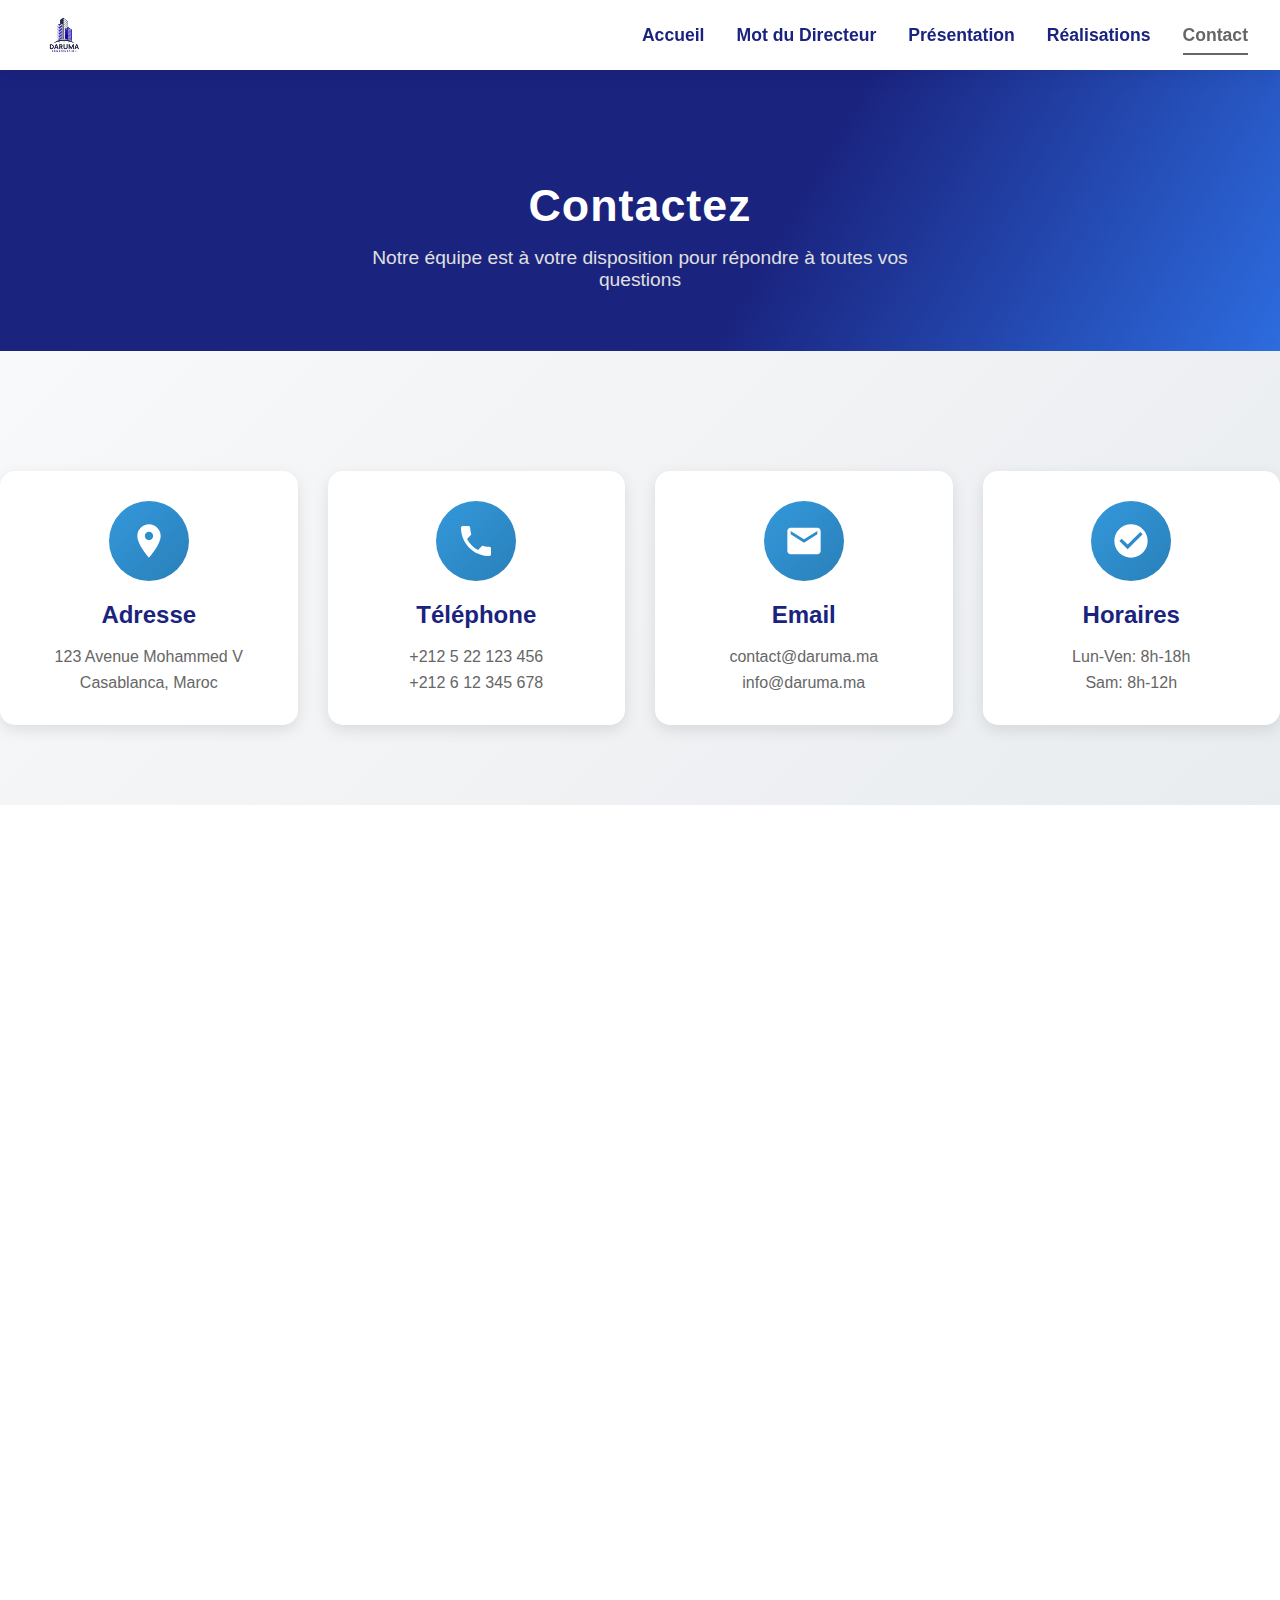
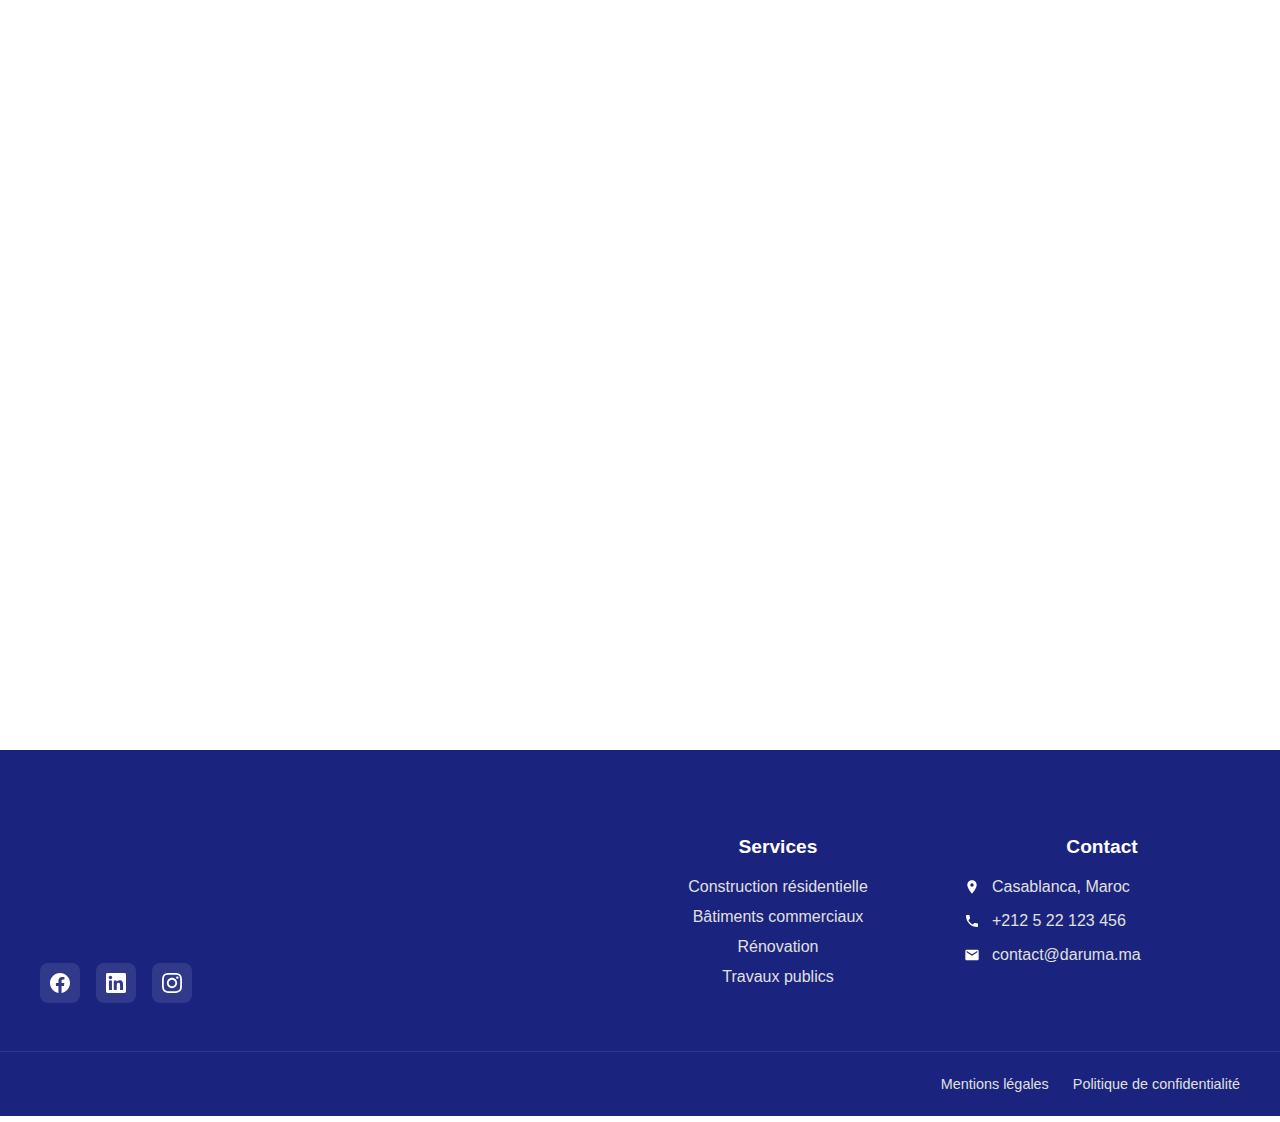
<file: pages/contact.html>
<!DOCTYPE html>
<html lang="fr">
<head>
    <meta charset="UTF-8">
    <meta name="viewport" content="width=device-width, initial-scale=1.0">
    <title>Contact - Daruma Construction</title>
    <link rel="stylesheet" href="../css/style.css">
</head>
<body>
      <header>
    <nav class="navbar">
      <div class="navbar-logo">
        <a href="../index.html"><img src="../images/logo/Orange_Blue_Modern_Bold_Construction_Company_Logo-removebg-preview.png" alt="Logo Daruma" class="logo-img"></a>
      </div>
      <button class="hamburger">
        <span></span>
        <span></span>
        <span></span>
      </button>
      <ul class="navbar-links">
        <li><a href="../index.html">Accueil</a></li>
        <li><a href="mot-directeur.html">Mot du Directeur</a></li>
        <li><a href="presentation.html">Présentation</a></li>
        <li><a href="realisations.html">Réalisations</a></li>
        <li><a href="contact.html" class="active">Contact</a></li>
      </ul>
    </nav>
  </header>
    
    <main>
        <section class="page-header">
            <div class="page-header-content">
                <h1>Contactez-Nous</h1>
                <p>Notre équipe est à votre disposition pour répondre à toutes vos questions</p>
            </div>
        </section>
        
        <!-- Informations de contact -->
        <section class="contact-info-section animate-on-scroll">
            <div class="container">
                <div class="contact-grid">
                    <div class="contact-card animate-on-scroll">
                        <div class="contact-icon">
                            <svg width="40" height="40" fill="currentColor" viewBox="0 0 24 24">
                                <path d="M12 2C8.13 2 5 5.13 5 9c0 5.25 7 13 7 13s7-7.75 7-13c0-3.87-3.13-7-7-7zm0 9.5c-1.38 0-2.5-1.12-2.5-2.5s1.12-2.5 2.5-2.5 2.5 1.12 2.5 2.5-1.12 2.5-2.5 2.5z"/>
                            </svg>
                        </div>
                        <h3>Adresse</h3>
                        <p>123 Avenue Mohammed V<br>Casablanca, Maroc</p>
                    </div>
                    
                    <div class="contact-card animate-on-scroll">
                        <div class="contact-icon">
                            <svg width="40" height="40" fill="currentColor" viewBox="0 0 24 24">
                                <path d="M6.62 10.79c1.44 2.83 3.76 5.14 6.59 6.59l2.2-2.2c.27-.27.67-.36 1.02-.24 1.12.37 2.33.57 3.57.57.55 0 1 .45 1 1V20c0 .55-.45 1-1 1-9.39 0-17-7.61-17-17 0-.55.45-1 1-1h3.5c.55 0 1 .45 1 1 0 1.25.2 2.45.57 3.57.11.35.03.74-.25 1.02l-2.2 2.2z"/>
                            </svg>
                        </div>
                        <h3>Téléphone</h3>
                        <p>+212 5 22 123 456<br>+212 6 12 345 678</p>
                    </div>
                    
                    <div class="contact-card animate-on-scroll">
                        <div class="contact-icon">
                            <svg width="40" height="40" fill="currentColor" viewBox="0 0 24 24">
                                <path d="M20 4H4c-1.1 0-1.99.9-1.99 2L2 18c0 1.1.9 2 2 2h16c1.1 0 2-.9 2-2V6c0-1.1-.9-2-2-2zm0 4l-8 5-8-5V6l8 5 8-5v2z"/>
                            </svg>
                        </div>
                        <h3>Email</h3>
                        <p>contact@daruma.ma<br>info@daruma.ma</p>
                    </div>
                    
                    <div class="contact-card animate-on-scroll">
                        <div class="contact-icon">
                            <svg width="40" height="40" fill="currentColor" viewBox="0 0 24 24">
                                <path d="M12 2C6.48 2 2 6.48 2 12s4.48 10 10 10 10-4.48 10-10S17.52 2 12 2zm-2 15l-5-5 1.41-1.41L10 14.17l7.59-7.59L19 8l-9 9z"/>
                            </svg>
                        </div>
                        <h3>Horaires</h3>
                        <p>Lun-Ven: 8h-18h<br>Sam: 8h-12h</p>
                    </div>
                </div>
            </div>
        </section>
        
        <!-- Formulaire de contact -->
        <section class="contact-form-section animate-on-scroll">
            <div class="container">
                <div class="contact-form-container">
                    <div class="form-header">
                        <h2>Envoyez-nous un message</h2>
                        <p>Remplissez le formulaire ci-dessous et nous vous répondrons dans les plus brefs délais</p>
                    </div>
                    
                    <form class="contact-form" id="contactForm">
                        <div class="form-row">
                            <div class="form-group">
                                <label for="nom">Nom complet *</label>
                                <input type="text" id="nom" name="nom" required>
                            </div>
                            <div class="form-group">
                                <label for="email">Email *</label>
                                <input type="email" id="email" name="email" required>
                            </div>
                        </div>
                        
                        <div class="form-row">
                            <div class="form-group">
                                <label for="telephone">Téléphone</label>
                                <input type="tel" id="telephone" name="telephone">
                            </div>
                            <div class="form-group">
                                <label for="sujet">Sujet *</label>
                                <select id="sujet" name="sujet" required>
                                    <option value="">Choisissez un sujet</option>
                                    <option value="devis">Demande de devis</option>
                                    <option value="renovation">Rénovation</option>
                                    <option value="construction">Construction neuve</option>
                                    <option value="consultation">Consultation</option>
                                    <option value="autre">Autre</option>
                                </select>
                            </div>
                        </div>
                        
                        <div class="form-group">
                            <label for="message">Message *</label>
                            <textarea id="message" name="message" rows="6" required placeholder="Décrivez votre projet en détail..."></textarea>
                        </div>
                        
                        <div class="form-group">
                            <button type="submit" class="submit-btn">Envoyer le message</button>
                        </div>
                    </form>
                </div>
            </div>
        </section>
        
        <!-- Carte et informations supplémentaires -->
        <section class="map-section animate-on-scroll">
            <div class="container">
                <div class="map-content">
                    <div class="map-info">
                        <h2>Notre localisation</h2>
                        <p>Notre bureau principal est situé au cœur de Casablanca, facilement accessible depuis toutes les directions.</p>
                        <div class="map-details">
                            <div class="map-detail">
                                <strong>Adresse :</strong>
                                <p>123 Avenue Mohammed V, Casablanca, Maroc</p>
                            </div>
                            <div class="map-detail">
                                <strong>Transport :</strong>
                                <p>Métro, bus et taxi disponibles à proximité</p>
                            </div>
                            <div class="map-detail">
                                <strong>Parking :</strong>
                                <p>Parking gratuit disponible sur place</p>
                            </div>
                        </div>
                    </div>
                    <div class="map-placeholder">
                        <div class="map-frame">
                            <div class="map-overlay">
                                <h3>Carte interactive</h3>
                                <p>Cliquez pour voir notre localisation</p>
                            </div>
                        </div>
                    </div>
                </div>
            </div>
        </section>
    </main>
    
    <footer class="footer-professional">
        <div class="footer-content">
            <div class="footer-section">
                <h3 class="footer-title">Daruma Construction</h3>
                <p class="footer-desc">
                    Entreprise familiale spécialisée dans la construction depuis plus de 20 ans. 
                    Votre partenaire de confiance pour tous vos projets de construction.
                </p>
                <div class="footer-social">
                    <a href="#" class="social-link">
                        <svg width="20" height="20" fill="currentColor" viewBox="0 0 24 24"><path d="M24 12.073c0-6.627-5.373-12-12-12s-12 5.373-12 12c0 5.99 4.388 10.954 10.125 11.854v-8.385H7.078v-3.47h3.047V9.43c0-3.007 1.792-4.669 4.533-4.669 1.312 0 2.686.235 2.686.235v2.953H15.83c-1.491 0-1.956.925-1.956 1.874v2.25h3.328l-.532 3.47h-2.796v8.385C19.612 23.027 24 18.062 24 12.073z"/></svg>
                    </a>
                    <a href="#" class="social-link">
                        <svg width="20" height="20" fill="currentColor" viewBox="0 0 24 24"><path d="M20.447 20.452h-3.554v-5.569c0-1.328-.027-3.037-1.852-3.037-1.853 0-2.136 1.445-2.136 2.939v5.667H9.351V9h3.414v1.561h.046c.477-.9 1.637-1.85 3.37-1.85 3.601 0 4.267 2.37 4.267 5.455v6.286zM5.337 7.433c-1.144 0-2.063-.926-2.063-2.065 0-1.138.92-2.063 2.063-2.063 1.14 0 2.064.925 2.064 2.063 0 1.139-.925 2.065-2.064 2.065zm1.782 13.019H3.555V9h3.564v11.452zM22.225 0H1.771C.792 0 0 .774 0 1.729v20.542C0 23.227.792 24 1.771 24h20.451C23.2 24 24 23.227 24 22.271V1.729C24 .774 23.2 0 22.222 0h.003z"/></svg>
                    </a>
                    <a href="#" class="social-link">
                        <svg width="20" height="20" fill="currentColor" viewBox="0 0 24 24"><path d="M12 2.163c3.204 0 3.584.012 4.85.07 3.252.148 4.771 1.691 4.919 4.919.058 1.265.069 1.645.069 4.849 0 3.205-.012 3.584-.069 4.849-.149 3.225-1.664 4.771-4.919 4.919-1.266.058-1.644.07-4.85.07-3.204 0-3.584-.012-4.849-.07-3.26-.149-4.771-1.699-4.919-4.92-.058-1.265-.07-1.644-.07-4.849 0-3.204.013-3.583.07-4.849.149-3.227 1.664-4.771 4.919-4.919 1.266-.057 1.645-.069 4.849-.069zm0-2.163c-3.259 0-3.667.014-4.947.072-4.358.2-6.78 2.618-6.98 6.98-.059 1.281-.073 1.689-.073 4.948 0 3.259.014 3.668.072 4.948.2 4.358 2.618 6.78 6.98 6.98 1.281.058 1.689.072 4.948.072 3.259 0 3.668-.014 4.948-.072 4.354-.2 6.782-2.618 6.979-6.98.059-1.28.073-1.689.073-4.948 0-3.259-.014-3.667-.072-4.947-.196-4.354-2.617-6.78-6.979-6.98-1.281-.059-1.69-.073-4.949-.073zm0 5.838c-3.403 0-6.162 2.759-6.162 6.162s2.759 6.163 6.162 6.163 6.162-2.759 6.162-6.163c0-3.403-2.759-6.162-6.162-6.162zm0 10.162c-2.209 0-4-1.79-4-4 0-2.209 1.791-4 4-4s4 1.791 4 4c0 2.21-1.791 4-4 4zm6.406-11.845c-.796 0-1.441.645-1.441 1.44s.645 1.44 1.441 1.44c.795 0 1.439-.645 1.439-1.44s-.644-1.44-1.439-1.44z"/></svg>
                    </a>
                </div>
            </div>
            
            <div class="footer-section">
                <h4 class="footer-subtitle">Services</h4>
                <ul class="footer-links">
                    <li><a href="#">Construction résidentielle</a></li>
                    <li><a href="#">Bâtiments commerciaux</a></li>
                    <li><a href="#">Rénovation</a></li>
                    <li><a href="#">Travaux publics</a></li>
                </ul>
            </div>
            
            <div class="footer-section">
                <h4 class="footer-subtitle">Contact</h4>
                <div class="footer-contact">
                    <div class="contact-item">
                        <svg width="16" height="16" fill="currentColor" viewBox="0 0 24 24"><path d="M12 2C8.13 2 5 5.13 5 9c0 5.25 7 13 7 13s7-7.75 7-13c0-3.87-3.13-7-7-7zm0 9.5c-1.38 0-2.5-1.12-2.5-2.5s1.12-2.5 2.5-2.5 2.5 1.12 2.5 2.5-1.12 2.5-2.5 2.5z"/></svg>
                        <span>Casablanca, Maroc</span>
                    </div>
                    <div class="contact-item">
                        <svg width="16" height="16" fill="currentColor" viewBox="0 0 24 24"><path d="M6.62 10.79c1.44 2.83 3.76 5.14 6.59 6.59l2.2-2.2c.27-.27.67-.36 1.02-.24 1.12.37 2.33.57 3.57.57.55 0 1 .45 1 1V20c0 .55-.45 1-1 1-9.39 0-17-7.61-17-17 0-.55.45-1 1-1h3.5c.55 0 1 .45 1 1 0 1.25.2 2.45.57 3.57.11.35.03.74-.25 1.02l-2.2 2.2z"/></svg>
                        <span>+212 5 22 123 456</span>
                    </div>
                    <div class="contact-item">
                        <svg width="16" height="16" fill="currentColor" viewBox="0 0 24 24"><path d="M20 4H4c-1.1 0-1.99.9-1.99 2L2 18c0 1.1.9 2 2 2h16c1.1 0 2-.9 2-2V6c0-1.1-.9-2-2-2zm0 4l-8 5-8-5V6l8 5 8-5v2z"/></svg>
                        <span>contact@daruma.ma</span>
                    </div>
                </div>
            </div>
        </div>
        
        <div class="footer-bottom">
            <div class="footer-bottom-content">
                <p>&copy; 2024 Daruma Construction. Tous droits réservés.</p>
                <div class="footer-bottom-links">
                    <a href="#">Mentions légales</a>
                    <a href="#">Politique de confidentialité</a>
                </div>
            </div>
        </div>
    </footer>
    
    <script src="../js/main.js"></script>
    <script src="../js/contact.js"></script>
</body>
</html>
</file>
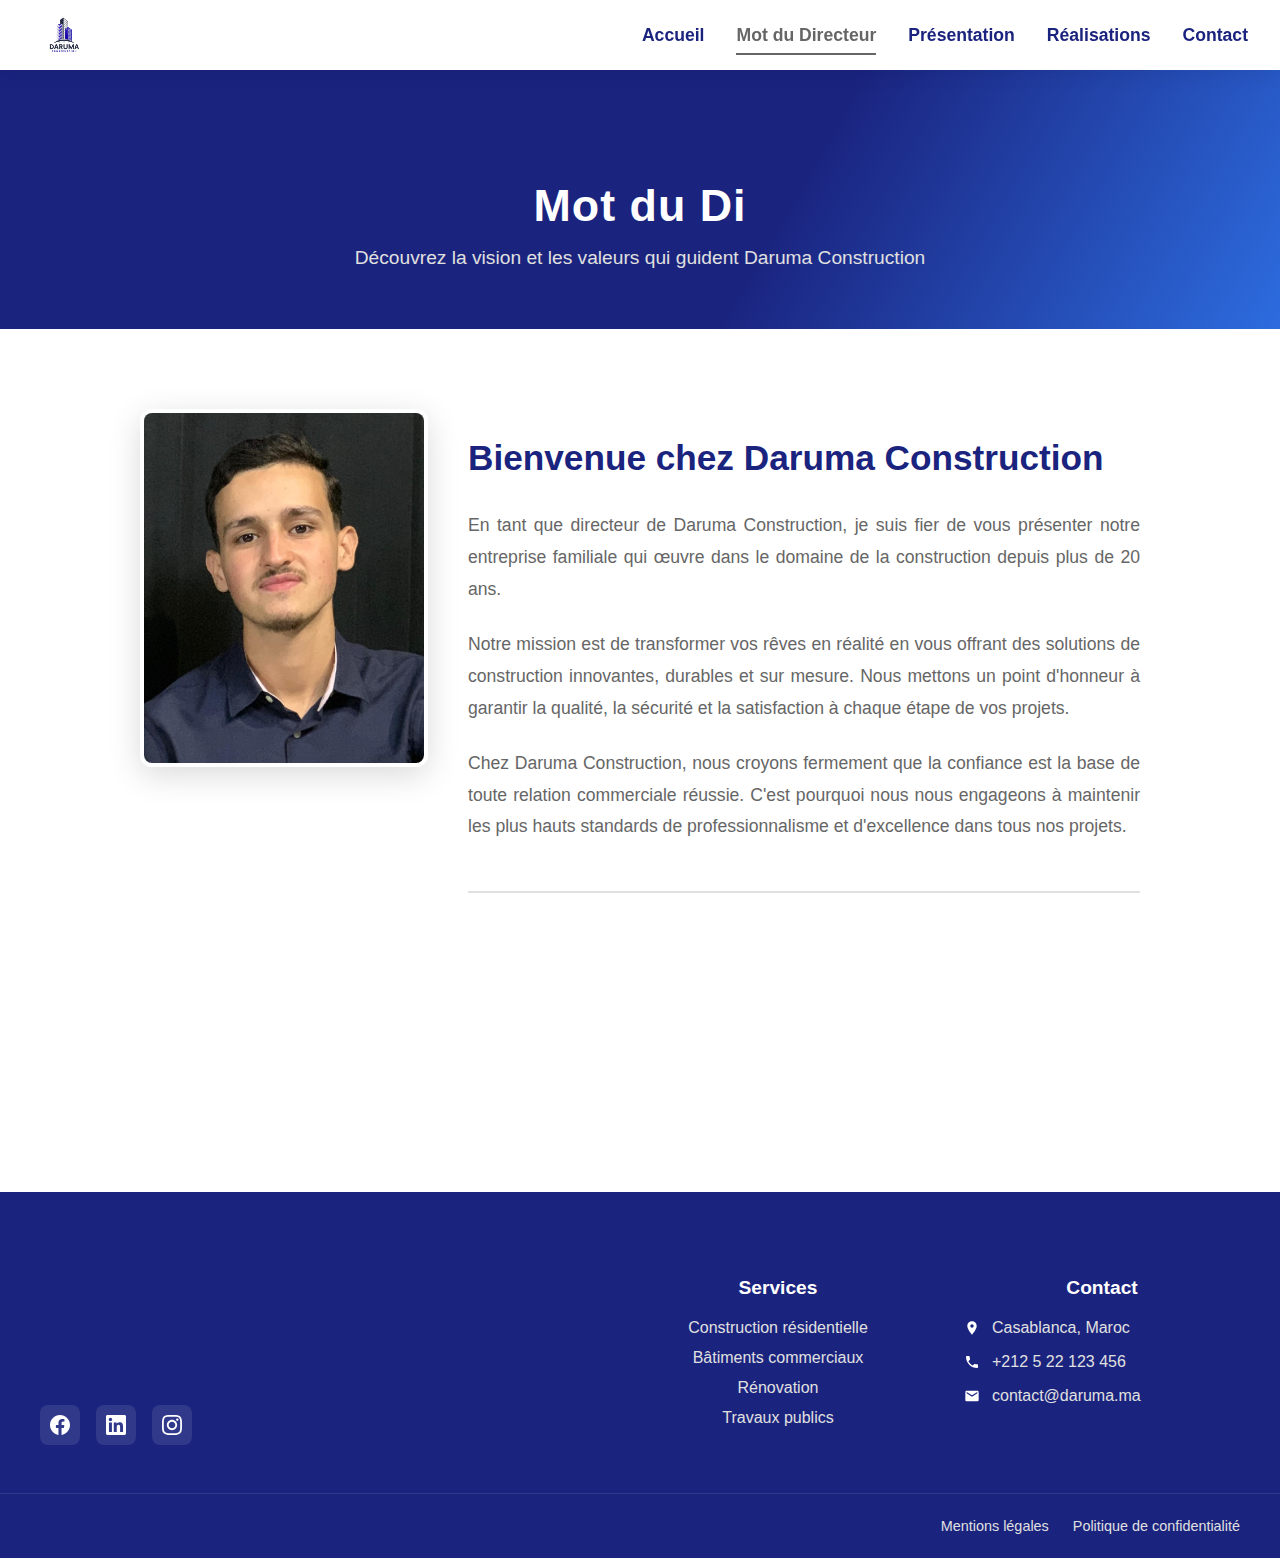
<file: pages/mot-directeur.html>
<!DOCTYPE html>
<html lang="fr">
<head>
    <meta charset="UTF-8">
    <meta name="viewport" content="width=device-width, initial-scale=1.0">
    <title>Mot du Directeur - Daruma Construction</title>
    <link rel="stylesheet" href="../css/style.css">
</head>
<body>
      <header>
    <nav class="navbar">
      <div class="navbar-logo">
        <a href="../index.html"><img src="../images/logo/Orange_Blue_Modern_Bold_Construction_Company_Logo-removebg-preview.png" alt="Logo Daruma" class="logo-img"></a>
      </div>
      <button class="hamburger">
        <span></span>
        <span></span>
        <span></span>
      </button>
      <ul class="navbar-links">
        <li><a href="../index.html">Accueil</a></li>
        <li><a href="mot-directeur.html" class="active">Mot du Directeur</a></li>
        <li><a href="presentation.html">Présentation</a></li>
        <li><a href="realisations.html">Réalisations</a></li>
        <li><a href="contact.html">Contact</a></li>
      </ul>
    </nav>
  </header>
    
    <main>
        <section class="page-header">
            <div class="page-header-content">
                <h1>Mot du Directeur</h1>
                <p>Découvrez la vision et les valeurs qui guident Daruma Construction</p>
            </div>
        </section>
        
        <section class="directeur-content">
            <div class="directeur-container">
                <div class="directeur-profile">
                    <div class="directeur-photo">
                        <img src="../images/profell/profile.jpg" alt="Photo du Directeur - Daruma Construction" class="directeur-img">
                    </div>
                    <div class="directeur-text">
                        <h2>Bienvenue chez Daruma Construction</h2>
                        <p>
                            En tant que directeur de Daruma Construction, je suis fier de vous présenter notre entreprise familiale qui œuvre dans le domaine de la construction depuis plus de 20 ans.
                        </p>
                        <p>
                            Notre mission est de transformer vos rêves en réalité en vous offrant des solutions de construction innovantes, durables et sur mesure. Nous mettons un point d'honneur à garantir la qualité, la sécurité et la satisfaction à chaque étape de vos projets.
                        </p>
                        <p>
                            Chez Daruma Construction, nous croyons fermement que la confiance est la base de toute relation commerciale réussie. C'est pourquoi nous nous engageons à maintenir les plus hauts standards de professionnalisme et d'excellence dans tous nos projets.
                        </p>
                        <div class="directeur-signature">
                            <p><strong>Le Directeur</strong></p>
                            <p>Houdaifa Mouden</p>
                        </div>
                    </div>
                </div>
            </div>
        </section>
    </main>
    
    <footer class="footer-professional">
        <div class="footer-content">
            <div class="footer-section">
                <h3 class="footer-title">Daruma Construction</h3>
                <p class="footer-desc">
                    Entreprise familiale spécialisée dans la construction depuis plus de 20 ans. 
                    Votre partenaire de confiance pour tous vos projets de construction.
                </p>
                <div class="footer-social">
                    <a href="#" class="social-link">
                        <svg width="20" height="20" fill="currentColor" viewBox="0 0 24 24"><path d="M24 12.073c0-6.627-5.373-12-12-12s-12 5.373-12 12c0 5.99 4.388 10.954 10.125 11.854v-8.385H7.078v-3.47h3.047V9.43c0-3.007 1.792-4.669 4.533-4.669 1.312 0 2.686.235 2.686.235v2.953H15.83c-1.491 0-1.956.925-1.956 1.874v2.25h3.328l-.532 3.47h-2.796v8.385C19.612 23.027 24 18.062 24 12.073z"/></svg>
                    </a>
                    <a href="#" class="social-link">
                        <svg width="20" height="20" fill="currentColor" viewBox="0 0 24 24"><path d="M20.447 20.452h-3.554v-5.569c0-1.328-.027-3.037-1.852-3.037-1.853 0-2.136 1.445-2.136 2.939v5.667H9.351V9h3.414v1.561h.046c.477-.9 1.637-1.85 3.37-1.85 3.601 0 4.267 2.37 4.267 5.455v6.286zM5.337 7.433c-1.144 0-2.063-.926-2.063-2.065 0-1.138.92-2.063 2.063-2.063 1.14 0 2.064.925 2.064 2.063 0 1.139-.925 2.065-2.064 2.065zm1.782 13.019H3.555V9h3.564v11.452zM22.225 0H1.771C.792 0 0 .774 0 1.729v20.542C0 23.227.792 24 1.771 24h20.451C23.2 24 24 23.227 24 22.271V1.729C24 .774 23.2 0 22.222 0h.003z"/></svg>
                    </a>
                    <a href="#" class="social-link">
                        <svg width="20" height="20" fill="currentColor" viewBox="0 0 24 24"><path d="M12 2.163c3.204 0 3.584.012 4.85.07 3.252.148 4.771 1.691 4.919 4.919.058 1.265.069 1.645.069 4.849 0 3.205-.012 3.584-.069 4.849-.149 3.225-1.664 4.771-4.919 4.919-1.266.058-1.644.07-4.85.07-3.204 0-3.584-.012-4.849-.07-3.26-.149-4.771-1.699-4.919-4.92-.058-1.265-.07-1.644-.07-4.849 0-3.204.013-3.583.07-4.849.149-3.227 1.664-4.771 4.919-4.919 1.266-.057 1.645-.069 4.849-.069zm0-2.163c-3.259 0-3.667.014-4.947.072-4.358.2-6.78 2.618-6.98 6.98-.059 1.281-.073 1.689-.073 4.948 0 3.259.014 3.668.072 4.948.2 4.358 2.618 6.78 6.98 6.98 1.281.058 1.689.072 4.948.072 3.259 0 3.668-.014 4.948-.072 4.354-.2 6.782-2.618 6.979-6.98.059-1.28.073-1.689.073-4.948 0-3.259-.014-3.667-.072-4.947-.196-4.354-2.617-6.78-6.979-6.98-1.281-.059-1.69-.073-4.949-.073zm0 5.838c-3.403 0-6.162 2.759-6.162 6.162s2.759 6.163 6.162 6.163 6.162-2.759 6.162-6.163c0-3.403-2.759-6.162-6.162-6.162zm0 10.162c-2.209 0-4-1.79-4-4 0-2.209 1.791-4 4-4s4 1.791 4 4c0 2.21-1.791 4-4 4zm6.406-11.845c-.796 0-1.441.645-1.441 1.44s.645 1.44 1.441 1.44c.795 0 1.439-.645 1.439-1.44s-.644-1.44-1.439-1.44z"/></svg>
                    </a>
                </div>
            </div>
            
            <div class="footer-section">
                <h4 class="footer-subtitle">Services</h4>
                <ul class="footer-links">
                    <li><a href="#">Construction résidentielle</a></li>
                    <li><a href="#">Bâtiments commerciaux</a></li>
                    <li><a href="#">Rénovation</a></li>
                    <li><a href="#">Travaux publics</a></li>
                </ul>
            </div>
            
            <div class="footer-section">
                <h4 class="footer-subtitle">Contact</h4>
                <div class="footer-contact">
                    <div class="contact-item">
                        <svg width="16" height="16" fill="currentColor" viewBox="0 0 24 24"><path d="M12 2C8.13 2 5 5.13 5 9c0 5.25 7 13 7 13s7-7.75 7-13c0-3.87-3.13-7-7-7zm0 9.5c-1.38 0-2.5-1.12-2.5-2.5s1.12-2.5 2.5-2.5 2.5 1.12 2.5 2.5-1.12 2.5-2.5 2.5z"/></svg>
                        <span>Casablanca, Maroc</span>
                    </div>
                    <div class="contact-item">
                        <svg width="16" height="16" fill="currentColor" viewBox="0 0 24 24"><path d="M6.62 10.79c1.44 2.83 3.76 5.14 6.59 6.59l2.2-2.2c.27-.27.67-.36 1.02-.24 1.12.37 2.33.57 3.57.57.55 0 1 .45 1 1V20c0 .55-.45 1-1 1-9.39 0-17-7.61-17-17 0-.55.45-1 1-1h3.5c.55 0 1 .45 1 1 0 1.25.2 2.45.57 3.57.11.35.03.74-.25 1.02l-2.2 2.2z"/></svg>
                        <span>+212 5 22 123 456</span>
                    </div>
                    <div class="contact-item">
                        <svg width="16" height="16" fill="currentColor" viewBox="0 0 24 24"><path d="M20 4H4c-1.1 0-1.99.9-1.99 2L2 18c0 1.1.9 2 2 2h16c1.1 0 2-.9 2-2V6c0-1.1-.9-2-2-2zm0 4l-8 5-8-5V6l8 5 8-5v2z"/></svg>
                        <span>contact@daruma.ma</span>
                    </div>
                </div>
            </div>
        </div>
        
        <div class="footer-bottom">
            <div class="footer-bottom-content">
                <p>&copy; 2024 Daruma Construction. Tous droits réservés.</p>
                <div class="footer-bottom-links">
                    <a href="#">Mentions légales</a>
                    <a href="#">Politique de confidentialité</a>
                </div>
            </div>
        </div>
    </footer>
    
    <script src="../js/main.js"></script>
</body>
</html>
</file>
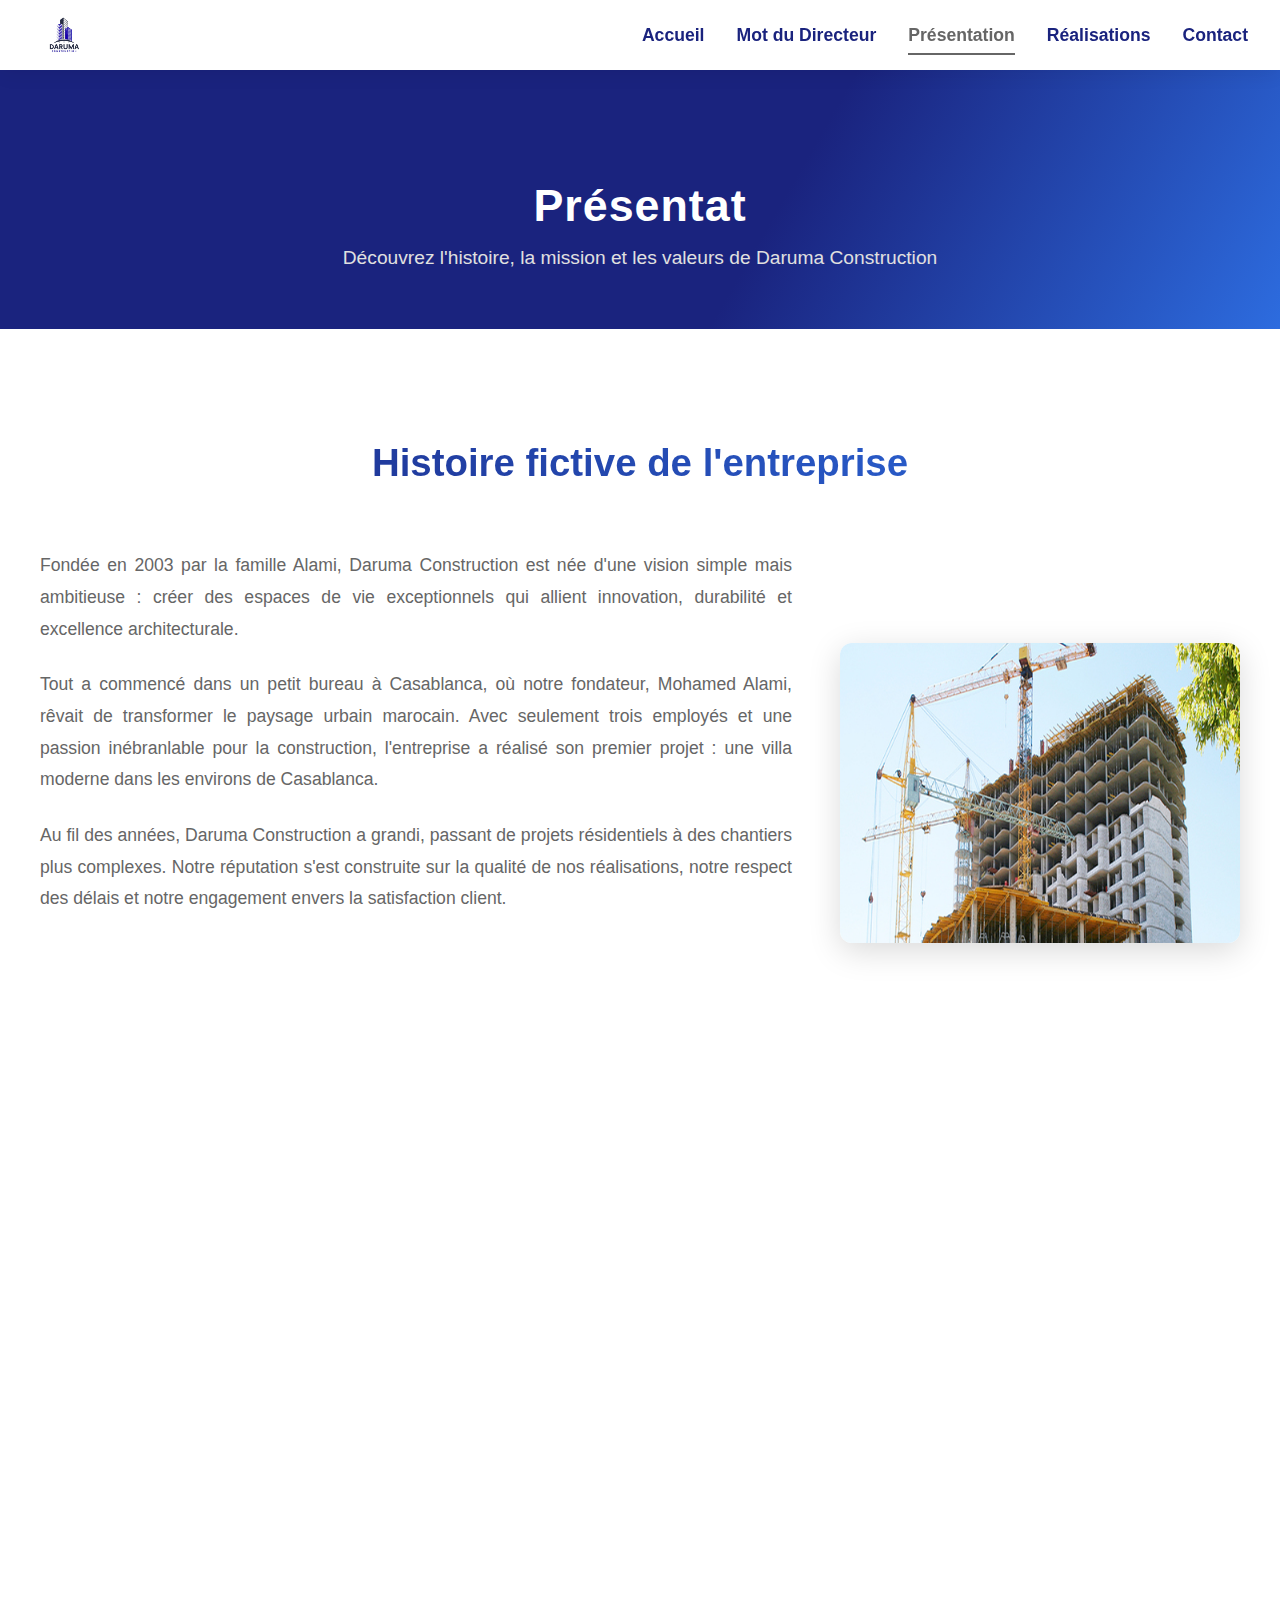
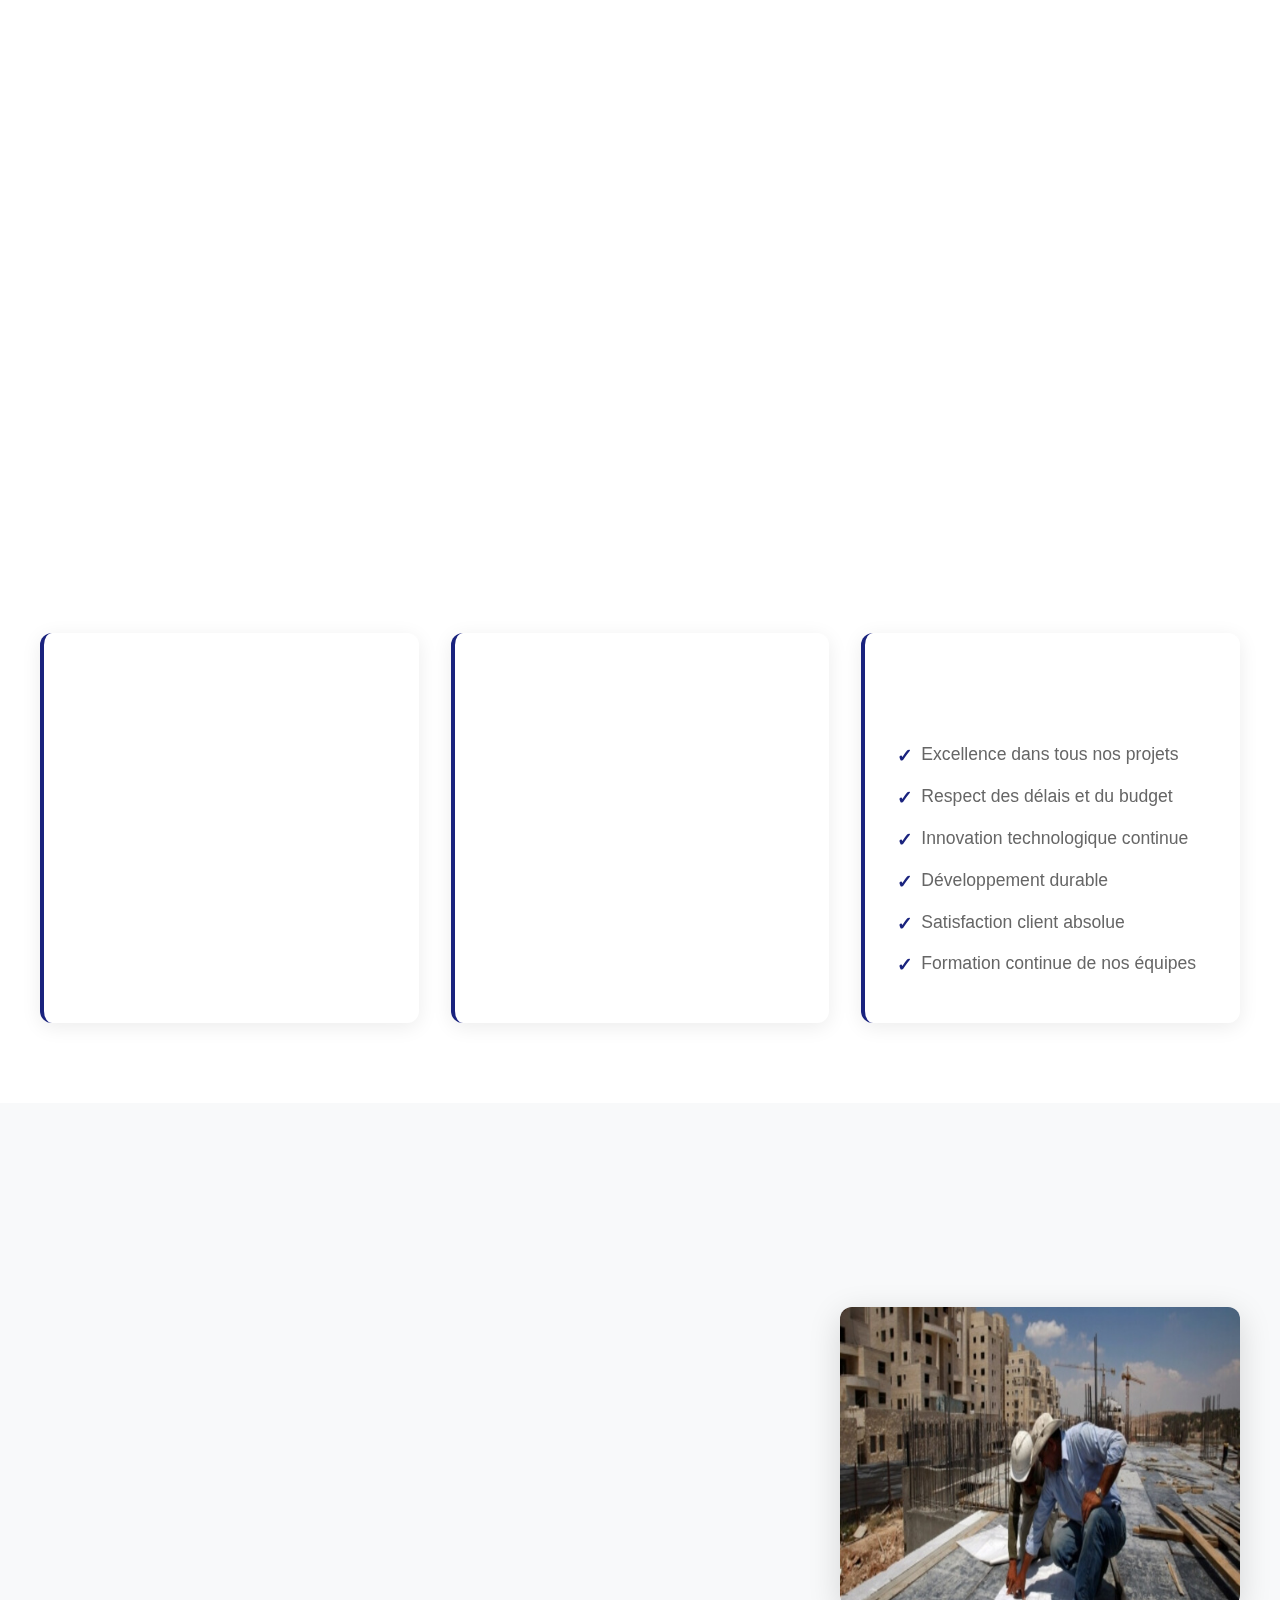
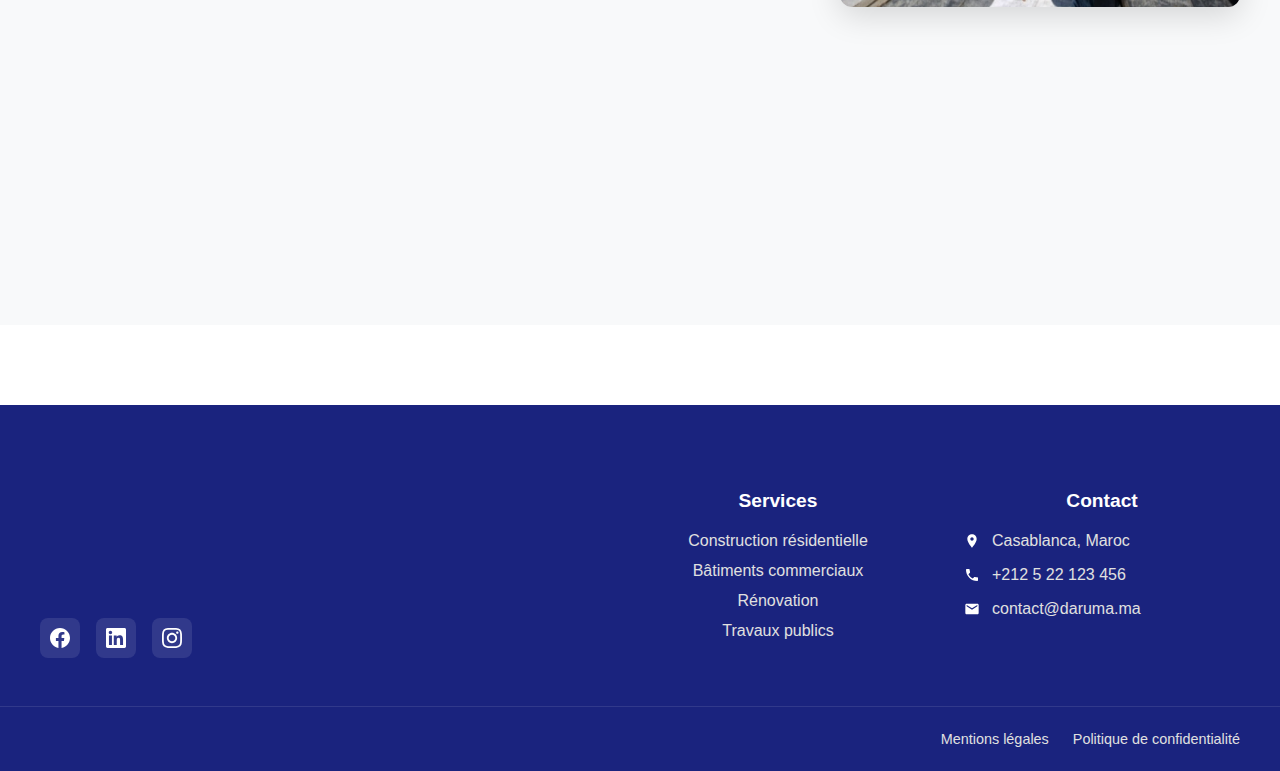
<file: pages/presentation.html>
<!DOCTYPE html>
<html lang="fr">
<head>
    <meta charset="UTF-8">
    <meta name="viewport" content="width=device-width, initial-scale=1.0">
    <title>Présentation - Daruma Construction</title>
    <link rel="stylesheet" href="../css/style.css">
</head>
<body>
      <header>
    <nav class="navbar">
      <div class="navbar-logo">
        <a href="../index.html"><img src="../images/logo/Orange_Blue_Modern_Bold_Construction_Company_Logo-removebg-preview.png" alt="Logo Daruma" class="logo-img"></a>
      </div>
      <button class="hamburger">
        <span></span>
        <span></span>
        <span></span>
      </button>
      <ul class="navbar-links">
        <li><a href="../index.html">Accueil</a></li>
        <li><a href="mot-directeur.html">Mot du Directeur</a></li>
        <li><a href="presentation.html" class="active">Présentation</a></li>
        <li><a href="realisations.html">Réalisations</a></li>
        <li><a href="contact.html">Contact</a></li>
      </ul>
    </nav>
  </header>
    
    <main>
        <section class="page-header">
            <div class="page-header-content">
                <h1>Présentation</h1>
                <p>Découvrez l'histoire, la mission et les valeurs de Daruma Construction</p>
            </div>
        </section>
        
        <!-- Histoire fictive de l'entreprise -->
        <section class="presentation-section animate-on-scroll">
            <div class="presentation-container">
                <div class="presentation-content">
                    <h2 class="animate-on-scroll">Histoire fictive de l'entreprise</h2>
                    <div class="histoire-content">
                        <div class="histoire-text animate-on-scroll">
                            <p>
                                Fondée en 2003 par la famille Alami, Daruma Construction est née d'une vision simple mais ambitieuse : créer des espaces de vie exceptionnels qui allient innovation, durabilité et excellence architecturale.
                            </p>
                            <p>
                                Tout a commencé dans un petit bureau à Casablanca, où notre fondateur, Mohamed Alami, rêvait de transformer le paysage urbain marocain. Avec seulement trois employés et une passion inébranlable pour la construction, l'entreprise a réalisé son premier projet : une villa moderne dans les environs de Casablanca.
                            </p>
                            <p>
                                Au fil des années, Daruma Construction a grandi, passant de projets résidentiels à des chantiers plus complexes. Notre réputation s'est construite sur la qualité de nos réalisations, notre respect des délais et notre engagement envers la satisfaction client.
                            </p>
                            <p>
                                Aujourd'hui, avec plus de 20 ans d'expérience et une équipe de plus de 150 professionnels qualifiés, nous continuons à honorer les valeurs qui ont fait notre succès : l'excellence, l'innovation et la confiance mutuelle.
                            </p>
                        </div>
                        <div class="histoire-image animate-on-scroll">
                            <img src="../images/bg/construction_immobilier.jpg" alt="Histoire Daruma Construction" class="histoire-img parallax">
                        </div>
                    </div>
                </div>
            </div>
        </section>
        
        <!-- Domaines d'activité -->
        <section class="presentation-section bg-light animate-on-scroll">
            <div class="presentation-container">
                <div class="presentation-content">
                    <h2 class="animate-on-scroll">Domaines d'activité</h2>
                    <div class="domaines-grid animate-on-scroll">
                        <div class="domaine-card">
                            <div class="domaine-icon">
                                <svg width="48" height="48" fill="currentColor" viewBox="0 0 24 24">
                                    <path d="M12 7V3H2v18h20V7H12zM6 19H4v-2h2v2zm0-4H4v-2h2v2zm0-4H4V9h2v2zm0-4H4V5h2v2zm4 12H8v-2h2v2zm0-4H8v-2h2v2zm0-4H8V9h2v2zm0-4H8V5h2v2zm10 12h-8v-2h2v-2h-2v-2h2v-2h-2V9h8v10z"/>
                                </svg>
                            </div>
                            <h3>Construction résidentielle</h3>
                            <p>Villas de luxe, appartements modernes et maisons traditionnelles adaptées aux besoins de chaque famille.</p>
                        </div>
                        
                        <div class="domaine-card">
                            <div class="domaine-icon">
                                <svg width="48" height="48" fill="currentColor" viewBox="0 0 24 24">
                                    <path d="M19 3H5c-1.1 0-2 .9-2 2v14c0 1.1.9 2 2 2h14c1.1 0 2-.9 2-2V5c0-1.1-.9-2-2-2zm-5 14H7v-2h7v2zm3-4H7v-2h10v2zm0-4H7V7h10v2z"/>
                                </svg>
                            </div>
                            <h3>Bâtiments commerciaux</h3>
                            <p>Centres commerciaux, bureaux, hôtels et espaces de travail modernes et fonctionnels.</p>
                        </div>
                        
                        <div class="domaine-card">
                            <div class="domaine-icon">
                                <svg width="48" height="48" fill="currentColor" viewBox="0 0 24 24">
                                    <path d="M12 2l3.09 6.26L22 9.27l-5 4.87 1.18 6.88L12 17.77l-6.18 3.25L7 14.14 2 9.27l6.91-1.01L12 2z"/>
                                </svg>
                            </div>
                            <h3>Rénovation et réhabilitation</h3>
                            <p>Transformation et modernisation de bâtiments existants pour améliorer leur valeur et leur fonctionnalité.</p>
                        </div>
                        
                        <div class="domaine-card">
                            <div class="domaine-icon">
                                <svg width="48" height="48" fill="currentColor" viewBox="0 0 24 24">
                                    <path d="M12 2C6.48 2 2 6.48 2 12s4.48 10 10 10 10-4.48 10-10S17.52 2 12 2zm-2 15l-5-5 1.41-1.41L10 14.17l7.59-7.59L19 8l-9 9z"/>
                                </svg>
                            </div>
                            <h3>Travaux publics</h3>
                            <p>Infrastructures routières, ponts, tunnels et projets d'ingénierie civile complexes.</p>
                        </div>
                    </div>
                </div>
            </div>
        </section>
        
        <!-- Mission, vision, engagements -->
        <section class="presentation-section">
            <div class="presentation-container">
                <div class="presentation-content">
                    <h2>Mission, vision, engagements</h2>
                    <div class="mission-vision-grid">
                        <div class="mission-card">
                            <h3>Notre Mission</h3>
                            <p>Construire des espaces de vie exceptionnels qui répondent aux besoins de nos clients tout en respectant l'environnement et en contribuant au développement durable de notre société.</p>
                        </div>
                        
                        <div class="vision-card">
                            <h3>Notre Vision</h3>
                            <p>Devenir le leader de la construction au Maroc, reconnu pour notre excellence, notre innovation et notre engagement envers la qualité et la durabilité.</p>
                        </div>
                        
                        <div class="engagements-card">
                            <h3>Nos Engagements</h3>
                            <ul class="engagements-list">
                                <li>Excellence dans tous nos projets</li>
                                <li>Respect des délais et du budget</li>
                                <li>Innovation technologique continue</li>
                                <li>Développement durable</li>
                                <li>Satisfaction client absolue</li>
                                <li>Formation continue de nos équipes</li>
                            </ul>
                        </div>
                    </div>
                </div>
            </div>
        </section>
        
        <!-- Priorité à la qualité et à la sécurité -->
        <section class="presentation-section bg-light">
            <div class="presentation-container">
                <div class="presentation-content">
                    <h2>Priorité à la qualité et à la sécurité</h2>
                    <div class="qualite-securite-content">
                        <div class="qualite-text">
                            <h3>Excellence de la qualité</h3>
                            <p>
                                Chez Daruma Construction, la qualité n'est pas une option, c'est une obligation. Nous utilisons uniquement les meilleurs matériaux et appliquons les normes les plus strictes dans tous nos projets.
                            </p>
                            <p>
                                Notre équipe de contrôle qualité effectue des inspections régulières à chaque étape du chantier pour garantir que chaque détail respecte nos standards d'excellence.
                            </p>
                            
                            <h3>Sécurité avant tout</h3>
                            <p>
                                La sécurité de nos employés, de nos clients et de tous les intervenants sur nos chantiers est notre priorité absolue. Nous investissons continuellement dans la formation et l'équipement de sécurité.
                            </p>
                            <p>
                                Tous nos chantiers respectent les normes de sécurité les plus strictes, et nous maintenons un taux d'accident proche de zéro grâce à notre culture de prévention.
                            </p>
                        </div>
                        <div class="qualite-image">
                            <img src="../images/bg/chantier_construction.jpg" alt="Qualité et sécurité Daruma" class="qualite-img">
                        </div>
                    </div>
                </div>
            </div>
        </section>
    </main>
    
    <footer class="footer-professional">
        <div class="footer-content">
            <div class="footer-section">
                <h3 class="footer-title">Daruma Construction</h3>
                <p class="footer-desc">
                    Entreprise familiale spécialisée dans la construction depuis plus de 20 ans. 
                    Votre partenaire de confiance pour tous vos projets de construction.
                </p>
                <div class="footer-social">
                    <a href="#" class="social-link">
                        <svg width="20" height="20" fill="currentColor" viewBox="0 0 24 24"><path d="M24 12.073c0-6.627-5.373-12-12-12s-12 5.373-12 12c0 5.99 4.388 10.954 10.125 11.854v-8.385H7.078v-3.47h3.047V9.43c0-3.007 1.792-4.669 4.533-4.669 1.312 0 2.686.235 2.686.235v2.953H15.83c-1.491 0-1.956.925-1.956 1.874v2.25h3.328l-.532 3.47h-2.796v8.385C19.612 23.027 24 18.062 24 12.073z"/></svg>
                    </a>
                    <a href="#" class="social-link">
                        <svg width="20" height="20" fill="currentColor" viewBox="0 0 24 24"><path d="M20.447 20.452h-3.554v-5.569c0-1.328-.027-3.037-1.852-3.037-1.853 0-2.136 1.445-2.136 2.939v5.667H9.351V9h3.414v1.561h.046c.477-.9 1.637-1.85 3.37-1.85 3.601 0 4.267 2.37 4.267 5.455v6.286zM5.337 7.433c-1.144 0-2.063-.926-2.063-2.065 0-1.138.92-2.063 2.063-2.063 1.14 0 2.064.925 2.064 2.063 0 1.139-.925 2.065-2.064 2.065zm1.782 13.019H3.555V9h3.564v11.452zM22.225 0H1.771C.792 0 0 .774 0 1.729v20.542C0 23.227.792 24 1.771 24h20.451C23.2 24 24 23.227 24 22.271V1.729C24 .774 23.2 0 22.222 0h.003z"/></svg>
                    </a>
                    <a href="#" class="social-link">
                        <svg width="20" height="20" fill="currentColor" viewBox="0 0 24 24"><path d="M12 2.163c3.204 0 3.584.012 4.85.07 3.252.148 4.771 1.691 4.919 4.919.058 1.265.069 1.645.069 4.849 0 3.205-.012 3.584-.069 4.849-.149 3.225-1.664 4.771-4.919 4.919-1.266.058-1.644.07-4.85.07-3.204 0-3.584-.012-4.849-.07-3.26-.149-4.771-1.699-4.919-4.92-.058-1.265-.07-1.644-.07-4.849 0-3.204.013-3.583.07-4.849.149-3.227 1.664-4.771 4.919-4.919 1.266-.057 1.645-.069 4.849-.069zm0-2.163c-3.259 0-3.667.014-4.947.072-4.358.2-6.78 2.618-6.98 6.98-.059 1.281-.073 1.689-.073 4.948 0 3.259.014 3.668.072 4.948.2 4.358 2.618 6.78 6.98 6.98 1.281.058 1.689.072 4.948.072 3.259 0 3.668-.014 4.948-.072 4.354-.2 6.782-2.618 6.979-6.98.059-1.28.073-1.689.073-4.948 0-3.259-.014-3.667-.072-4.947-.196-4.354-2.617-6.78-6.979-6.98-1.281-.059-1.69-.073-4.949-.073zm0 5.838c-3.403 0-6.162 2.759-6.162 6.162s2.759 6.163 6.162 6.163 6.162-2.759 6.162-6.163c0-3.403-2.759-6.162-6.162-6.162zm0 10.162c-2.209 0-4-1.79-4-4 0-2.209 1.791-4 4-4s4 1.791 4 4c0 2.21-1.791 4-4 4zm6.406-11.845c-.796 0-1.441.645-1.441 1.44s.645 1.44 1.441 1.44c.795 0 1.439-.645 1.439-1.44s-.644-1.44-1.439-1.44z"/></svg>
                    </a>
                </div>
            </div>
            
            <div class="footer-section">
                <h4 class="footer-subtitle">Services</h4>
                <ul class="footer-links">
                    <li><a href="#">Construction résidentielle</a></li>
                    <li><a href="#">Bâtiments commerciaux</a></li>
                    <li><a href="#">Rénovation</a></li>
                    <li><a href="#">Travaux publics</a></li>
                </ul>
            </div>
            
            <div class="footer-section">
                <h4 class="footer-subtitle">Contact</h4>
                <div class="footer-contact">
                    <div class="contact-item">
                        <svg width="16" height="16" fill="currentColor" viewBox="0 0 24 24"><path d="M12 2C8.13 2 5 5.13 5 9c0 5.25 7 13 7 13s7-7.75 7-13c0-3.87-3.13-7-7-7zm0 9.5c-1.38 0-2.5-1.12-2.5-2.5s1.12-2.5 2.5-2.5 2.5 1.12 2.5 2.5-1.12 2.5-2.5 2.5z"/></svg>
                        <span>Casablanca, Maroc</span>
                    </div>
                    <div class="contact-item">
                        <svg width="16" height="16" fill="currentColor" viewBox="0 0 24 24"><path d="M6.62 10.79c1.44 2.83 3.76 5.14 6.59 6.59l2.2-2.2c.27-.27.67-.36 1.02-.24 1.12.37 2.33.57 3.57.57.55 0 1 .45 1 1V20c0 .55-.45 1-1 1-9.39 0-17-7.61-17-17 0-.55.45-1 1-1h3.5c.55 0 1 .45 1 1 0 1.25.2 2.45.57 3.57.11.35.03.74-.25 1.02l-2.2 2.2z"/></svg>
                        <span>+212 5 22 123 456</span>
                    </div>
                    <div class="contact-item">
                        <svg width="16" height="16" fill="currentColor" viewBox="0 0 24 24"><path d="M20 4H4c-1.1 0-1.99.9-1.99 2L2 18c0 1.1.9 2 2 2h16c1.1 0 2-.9 2-2V6c0-1.1-.9-2-2-2zm0 4l-8 5-8-5V6l8 5 8-5v2z"/></svg>
                        <span>contact@daruma.ma</span>
                    </div>
                </div>
            </div>
        </div>
        
        <div class="footer-bottom">
            <div class="footer-bottom-content">
                <p>&copy; 2024 Daruma Construction. Tous droits réservés.</p>
                <div class="footer-bottom-links">
                    <a href="#">Mentions légales</a>
                    <a href="#">Politique de confidentialité</a>
                </div>
            </div>
        </div>
    </footer>
    
    <script src="../js/main.js"></script>
</body>
</html>
</file>
<file: css/style.css>
:root {
  --primary-blue: #1a237e;
  --white: #fff;
  --gray-bg: #e0e0e0;
  --gray-text: #666;
}

body {
  background: var(--white);
  color: var(--primary-blue);
  font-family: 'Segoe UI', Arial, sans-serif;
  margin: 0;
  padding: 0;
  padding-top: 70px;
}

.bg-gradient {
  display: none;
}

.navbar {
  position: fixed;
  top: 0;
  left: 0;
  right: 0;
  z-index: 1000;
  display: flex;
  align-items: center;
  justify-content: space-between;
  padding: 0 32px;
  height: 70px;
  background: rgba(255,255,255,0.95);
  backdrop-filter: blur(10px);
  box-shadow: 0 2px 20px rgba(0,0,0,0.08);
  transition: all 0.3s ease;
}
.navbar.scrolled {
  background: rgba(26,35,126,0.95);
  box-shadow: 0 2px 20px rgba(26,35,126,0.15);
}
.navbar-logo {
  display: flex;
  align-items: center;
}
.logo-img {
  height: 48px;
  width: auto;
  display: block;
  border-radius: 8px;
 background-color: white;
  padding: 4px 8px;
}
.navbar-links {
  display: flex;
  gap: 32px;
  list-style: none;
  margin: 0;
  padding: 0;
}
.navbar-links li a {
  color: var(--primary-blue);
  text-decoration: none;
  font-weight: 600;
  font-size: 1.1rem;
  transition: color 0.2s;
  padding: 8px 0;
  border-bottom: 2px solid transparent;
}
.navbar.scrolled .navbar-links li a {
  color: var(--white);
}
.navbar-links li a:hover, .navbar-links li a.active {
  color: var(--gray-text);
  border-bottom: 2px solid var(--gray-text);
}
.navbar.scrolled .navbar-links li a:hover, .navbar.scrolled .navbar-links li a.active {
  color: var(--gray-bg);
  border-bottom: 2px solid var(--gray-bg);
}

/* Hamburger menu button */
.hamburger {
  display: none;
  flex-direction: column;
  cursor: pointer;
  padding: 8px;
  background: none;
  border: none;
  z-index: 1001;
}

.hamburger span {
  width: 25px;
  height: 3px;
  background: var(--primary-blue);
  margin: 3px 0;
  transition: 0.3s;
  border-radius: 2px;
}

.navbar.scrolled .hamburger span {
  background: var(--white);
}

/* Hamburger animation */
.hamburger.active span:nth-child(1) {
  transform: rotate(-45deg) translate(-5px, 6px);
}

.hamburger.active span:nth-child(2) {
  opacity: 0;
}

.hamburger.active span:nth-child(3) {
  transform: rotate(45deg) translate(-5px, -6px);
}

/* Mobile responsive styles */
@media (max-width: 768px) {
  .navbar {
    padding: 0 20px;
  }
  
  .hamburger {
    display: flex;
  }
  
  .navbar-links {
    position: fixed;
    top: 0;
    right: -100%;
    width: 280px;
    height: 100vh;
    background: rgba(255,255,255,0.98);
    backdrop-filter: blur(10px);
    flex-direction: column;
    justify-content: flex-start;
    align-items: flex-start;
    padding: 100px 40px 40px 40px;
    gap: 0;
    transition: right 0.3s ease;
    box-shadow: -5px 0 20px rgba(0,0,0,0.1);
  }
  
  .navbar-links.active {
    right: 0;
  }
  
  .navbar-links li {
    width: 100%;
    margin: 15px 0;
  }
  
  .navbar-links li a {
    display: block;
    padding: 15px 0;
    font-size: 1.2rem;
    border-bottom: 1px solid rgba(0,0,0,0.1);
    width: 100%;
  }
  
  .navbar-links li a:hover {
    border-bottom: 1px solid var(--primary-blue);
  }
  
  .logo-img {
    height: 40px;
    padding: 2px 6px;
  }
}


main {
  background: var(--white);
}


.hero::before {
  content: '';
  position: absolute;
  inset: 0;
  background: linear-gradient(120deg, rgba(26,35,126,0.85) 60%, rgba(45,108,223,0.75) 100%);
  z-index: 1;
}
.hero-content {
  display: flex;
  flex-wrap: wrap;
  align-items: center;
  justify-content: space-between;
  max-width: 1100px;
  margin: 0 auto;
  gap: 48px;
}
.hero-text {
  flex: 1 1 400px;
  min-width: 280px;
}
.hero-text h1 {
  color: var(--primary-blue);
  font-size: 2.7rem;
  font-weight: 800;
  margin-bottom: 0.3em;
  letter-spacing: 1px;
}
.creation-year {
  font-size: 1.1rem;
  color: var(--primary-blue);
  font-weight: 600;
  margin-top: 4px;
  margin-bottom: 12px;
  letter-spacing: 1px;
}
.intro {
  color: var(--gray-text);
  font-size: 1.15rem;
  margin-bottom: 1.3em;
  line-height: 1.7;
  font-weight: 500;
}
.hero-strengths {
  list-style: none;
  padding: 0;
  margin: 0 0 1.5em 0;
  display: flex;
  gap: 28px;
  flex-wrap: wrap;
}
.hero-strengths li {
  display: flex;
  align-items: center;
  gap: 8px;
  background: var(--white);
  color: var(--primary-blue);
  border-radius: 8px;
  padding: 8px 16px;
  font-size: 1.05rem;
  font-weight: 600;
  box-shadow: 0 2px 8px rgba(26,35,126,0.06);
}
.hero-strengths .icon {
  font-size: 1.3rem;
}
.cta-btn {
  margin-top: 10px;
}
.hero-image {
  flex: 1 1 480px;
  display: flex;
  align-items: center;
  justify-content: center;
  position: relative;
  min-width: 320px;
  z-index: 2;
}
.hero-image::before {
  content: '';
  position: absolute;
  left: 50%;
  top: 50%;
  transform: translate(-50%, -50%);
  width: 110%;
  height: 110%;
  background: rgba(255,255,255,0.18);
  box-shadow: 0 8px 48px 0 rgba(26,35,126,0.18), 0 1.5px 24px 0 rgba(26,35,126,0.10);
  border-radius: 32px;
  backdrop-filter: blur(8px);
  z-index: 1;
}
.banner-img {
  width: 100%;
  max-width: 400px;
  border-radius: 12px;
  box-shadow: 0 4px 24px rgba(26,35,126,0.10);
}

.valeurs-card {
  background: var(--white);
  border-radius: 12px;
  box-shadow: 0 2px 12px rgba(26,35,126,0.06);
  padding: 32px 24px;
  margin: 40px auto 0 auto;
  max-width: 900px;
}
.valeurs-card h2 {
  color: var(--primary-blue);
  margin-bottom: 24px;
}
.valeurs-list {
  display: flex;
  gap: 32px;
  flex-wrap: wrap;
}
.valeur-item {
  flex: 1 1 200px;
  background: var(--gray-bg);
  border-radius: 8px;
  padding: 18px 16px;
  text-align: center;
  color: var(--primary-blue);
}
.valeur-item .icon {
  font-size: 2.2rem;
  margin-bottom: 8px;
  display: block;
}
.valeur-item h3 {
  margin: 0 0 8px 0;
  color: var(--primary-blue);
}
.valeur-item p {
  color: var(--gray-text);
  font-size: 1rem;
}

.projets {
  margin: 60px auto;
  max-width: 900px;
  padding: 0 20px;
}
.carousel-container {
  position: relative;
  width: 100%;
  overflow: hidden;
  border-radius: 16px;
  box-shadow: 0 4px 24px rgba(26,35,126,0.08);
  background: var(--white);
}
.carousel {
  display: flex;
  transition: transform 0.6s cubic-bezier(.4,0,.2,1);
}
.carousel-image {
  min-width: 100%;
  height: 350px;
  object-fit: cover;
  opacity: 0;
  transition: opacity 0.6s;
  position: absolute;
  left: 0;
  top: 0;
  right: 0;
  bottom: 0;
  z-index: 1;
}
.carousel-image.active {
  opacity: 1;
  position: relative;
  z-index: 2;
}
.carousel-dots {
  display: flex;
  justify-content: center;
  margin: 18px 0 10px 0;
  gap: 10px;
}
.carousel-dots .dot {
  width: 12px;
  height: 12px;
  border-radius: 50%;
  background: var(--gray-bg);
  cursor: pointer;
  transition: background 0.3s;
}
.carousel-dots .dot.active {
  background: var(--primary-blue);
}

footer {
  background: var(--primary-blue);
  color: var(--white);
  text-align: center;
  padding: 18px 0;
  margin-top: 40px;
  font-size: 1rem;
}

.hero.premium-hero {
  background: var(--white);
  padding: 64px 0 40px 0;
  box-shadow: 0 4px 32px rgba(26,35,126,0.07);
  border-radius: 24px;
  margin: 32px auto 48px auto;
  max-width: 900px;
  display: flex;
  flex-direction: column;
  align-items: center;
  justify-content: center;
}
.hero-content {
  display: flex;
  flex-direction: column;
  align-items: center;
  justify-content: center;
  gap: 32px;
  width: 100%;
}
.hero-image {
  order: 1;
  width: 100%;
  max-width: 420px;
  min-width: 0;
  display: flex;
  align-items: center;
  justify-content: center;
  margin-bottom: 18px;
  border-radius: 24px;
  background: var(--gray-bg);
  box-shadow: 0 8px 32px rgba(26,35,126,0.10);
  padding: 0;
}
.premium-img {
  width: 100%;
  max-width: 420px;
  border-radius: 24px;
  box-shadow: none;
  animation: none;
}
.hero-text {
  order: 2;
  display: flex;
  flex-direction: column;
  align-items: center;
  justify-content: center;
  gap: 18px;
  width: 100%;
  max-width: 600px;
  text-align: center;
}
.hero-title {
  font-size: 2.6rem;
  font-weight: 900;
  color: var(--primary-blue);
  margin-bottom: 0.2em;
  letter-spacing: 1.2px;
  text-shadow: none;
}
.gradient-text {
  background: none;
  color: var(--primary-blue);
  -webkit-background-clip: unset;
  -webkit-text-fill-color: unset;
}
.creation-year {
  font-size: 1.05rem;
  color: var(--gray-text);
  font-weight: 600;
  margin-top: 0;
  margin-bottom: 0;
  letter-spacing: 1px;
}
.intro {
  color: var(--gray-text);
  font-size: 1.13rem;
  margin-bottom: 0.7em;
  line-height: 1.7;
  font-weight: 500;
}
.hero-cards {
  display: flex;
  flex-direction: column;
  gap: 18px;
  margin: 18px 0 12px 0;
  width: 100%;
  align-items: center;
}
.hero-card {
  background: var(--gray-bg);
  border-radius: 12px;
  box-shadow: 0 2px 8px rgba(26,35,126,0.06);
  padding: 16px 18px 14px 18px;
  min-width: 0;
  width: 100%;
  max-width: 400px;
  display: flex;
  align-items: center;
  gap: 16px;
  border: none;
  transition: background 0.18s;
  justify-content: center;
  text-align: center;
}
.hero-card:hover {
  background: #d1d5e7;
  box-shadow: 0 4px 16px rgba(26,35,126,0.10);
}
.hero-icon {
  margin-bottom: 0;
  min-width: 44px;
  min-height: 44px;
  display: flex;
  align-items: center;
  justify-content: center;
}
.hero-card-title {
  font-size: 1.13rem;
  font-weight: 700;
  color: var(--primary-blue);
  margin-bottom: 2px;
  text-align: center;
}
.hero-card-desc {
  color: var(--gray-text);
  font-size: 1.01rem;
  text-align: center;
}
.premium-btn {
  font-size: 1.08rem;
  padding: 12px 32px;
  border-radius: 18px;
  background: var(--primary-blue);
  color: var(--white);
  box-shadow: 0 2px 8px rgba(26,35,126,0.10);
  font-weight: 700;
  letter-spacing: 1px;
  border: none;
  transition: background 0.2s, transform 0.2s, box-shadow 0.2s;
  margin: 0 auto;
  display: block;
}
.premium-btn:hover {
  background: #11194d;
  transform: translateY(-2px) scale(1.04);
  box-shadow: 0 8px 24px rgba(26,35,126,0.13);
}


.hero.best-hero {
  position: relative;
  min-height: 70vh;
  display: flex;
  flex-direction: column;
  align-items: center;
  justify-content: center;
  overflow: hidden;
  padding: 0;
  margin-bottom: 90px;
}
.hero-bg-slideshow {
  position: absolute;
  inset: 0;
  z-index: 1;
}
.hero-bg-slide {
  position: absolute;
  inset: 0;
  background-size: cover;
  background-position: center;
  background-repeat: no-repeat;
  opacity: 0;
  transition: opacity 1.5s ease-in-out;
}
.hero-bg-slide.active {
  opacity: 0.35;
}
.hero-overlay {
  position: absolute;
  inset: 0;
  background: linear-gradient(120deg, #1a227eac 60%, #2d6bdfa4 100%);
  opacity: 0.72;
  z-index: 2;
}
.hero-content {
  position: relative;
  z-index: 3;
  display: flex;
  flex-direction: column;
  align-items: center;
  justify-content: center;
  padding: 80px 24px 40px 24px;
  text-align: center;
}
.hero-title-best {
  font-size: 3.2rem;
  font-weight: 900;
  color: #fff;
  margin-bottom: 0.3em;
  letter-spacing: 1.5px;
  text-shadow: 0 4px 32px rgba(26,35,126,0.18);
}
.gradient-text-best {
  background: linear-gradient(90deg, #fff 30%, #e0e0e0 70%);
  -webkit-background-clip: text;
  -webkit-text-fill-color: transparent;
  background-clip: text;
  text-fill-color: transparent;
}
.hero-subtitle {
  color: #e0e0e0;
  font-size: 1.25rem;
  font-weight: 500;
  margin-bottom: 2.2em;
  text-shadow: 0 2px 12px rgba(26,35,126,0.13);
}
.best-btn {
  font-size: 1.18rem;
  padding: 16px 44px;
  border-radius: 30px;
  background: #fff;
  color: #1a237e;
  font-weight: 800;
  letter-spacing: 1px;
  border: none;
  box-shadow: 0 4px 18px rgba(26,35,126,0.13);
  transition: background 0.2s, color 0.2s, transform 0.2s;
}
.best-btn:hover {
  background: #e0e0e0;
  color: #2d6cdf;
  transform: translateY(-2px) scale(1.04);
}
.hero-floating-cards {
  position: absolute;
  left: 50%;
  bottom: -60px;
  transform: translateX(-50%);
  display: flex;
  gap: 32px;
  z-index: 4;
}
.floating-card {
  background: #fff;
  border-radius: 18px;
  box-shadow: 0 8px 32px rgba(26,35,126,0.13);
  padding: 22px 28px 18px 28px;
  min-width: 180px;
  display: flex;
  flex-direction: column;
  align-items: center;
  transition: transform 0.18s, box-shadow 0.18s;
  border: 1.5px solid #e0e0e0;
  animation: floatIn 1.2s cubic-bezier(.4,0,.2,1);
}
.floating-card:hover {
  transform: translateY(-8px) scale(1.04);
  box-shadow: 0 12px 48px rgba(26,35,126,0.18);
  border-color: #b3b8d6;
}
.floating-icon {
  margin-bottom: 10px;
  display: flex;
  align-items: center;
  justify-content: center;
}
.floating-title {
  font-size: 1.08rem;
  font-weight: 700;
  color: #1a237e;
  text-align: center;
}
@keyframes floatIn {
  0% { opacity: 0; transform: translateY(40px) scale(0.98);}
  100% { opacity: 1; transform: translateY(0) scale(1);}
}
@media (max-width: 900px) {
  .hero-title-best { font-size: 25px; }
  .hero-floating-cards { gap: 12px; }
  .floating-card { min-width: 120px; padding: 14px 10px; }
}
@media (max-width: 600px) {
  .hero-content { padding: 48px 8px 24px 8px; }
  .hero-floating-cards {
    flex-direction: column;
    position: static;
    transform: none;
    margin-top: 24px;
    gap: 12px;
  }
  .floating-card { min-width: 0; width: 100%; }
} 

.confiance {
  padding: 80px 0 60px 0;
  background: var(--white);
}
.confiance-content {
  max-width: 1100px;
  margin: 0 auto;
  padding: 0 24px;
  text-align: center;
}
.confiance-title {
  font-size: 2.8rem;
  font-weight: 900;
  color: var(--primary-blue);
  margin-bottom: 32px;
  letter-spacing: 1px;
}
.confiance-text {
  font-size: 1.15rem;
  color: var(--gray-text);
  line-height: 1.8;
  margin-bottom: 48px;
  max-width: 900px;
  margin-left: auto;
  margin-right: auto;
}
.experience-cards {
  display: flex;
  gap: 32px;
  justify-content: center;
  flex-wrap: wrap;
  margin-top: 40px;
}
.experience-card {
  background: var(--gray-bg);
  border-radius: 18px;
  padding: 32px 24px;
  min-width: 200px;
  flex: 1 1 200px;
  max-width: 280px;
  display: flex;
  flex-direction: column;
  align-items: center;
  transition: transform 0.2s, box-shadow 0.2s;
  box-shadow: 0 4px 16px rgba(26,35,126,0.08);
}
.experience-card:hover {
  transform: translateY(-8px);
  box-shadow: 0 8px 32px rgba(26,35,126,0.12);
}
.experience-icon {
  font-size: 2.5rem;
  margin-bottom: 16px;
  display: block;
}
.experience-number {
  font-size: 2.4rem;
  font-weight: 900;
  color: var(--primary-blue);
  margin-bottom: 8px;
}
.experience-title {
  font-size: 1.2rem;
  font-weight: 700;
  color: var(--primary-blue);
  margin-bottom: 6px;
}
.experience-desc {
  font-size: 1rem;
  color: var(--gray-text);
  font-weight: 500;
}
@media (max-width: 900px) {
  .confiance-title {
    font-size: 2.2rem;
  }
  .experience-cards {
    gap: 20px;
  }
  .experience-card {
    min-width: 160px;
    padding: 24px 16px;
  }
}
@media (max-width: 600px) {
  .confiance {
    padding: 60px 0 40px 0;
  }
  .confiance-content {
    padding: 0 16px;
  }
  .confiance-title {
    font-size: 1.8rem;
  }
  .confiance-text {
    font-size: 1.1rem;
  }
  .experience-cards {
    flex-direction: column;
    align-items: center;
    gap: 16px;
  }
  .experience-card {
    min-width: 0;
    width: 100%;
    max-width: 300px;
  }
} 

.footer-professional {
  background: var(--primary-blue);
  color: var(--white);
  padding: 60px 0 0 0;
  margin-top: 80px;
}
.footer-content {
  max-width: 1200px;
  margin: 0 auto;
  padding: 0 24px;
  display: grid;
  grid-template-columns: 2fr 1fr 1fr;
  gap: 48px;
}
.footer-title {
  font-size: 1.8rem;
  font-weight: 800;
  margin-bottom: 16px;
  color: var(--white);
}
.footer-desc {
  color: #e0e0e0;
  line-height: 1.6;
  margin-bottom: 24px;
  font-size: 1rem;
}
.footer-social {
  display: flex;
  gap: 16px;
}
.social-link {
  display: flex;
  align-items: center;
  justify-content: center;
  width: 40px;
  height: 40px;
  background: rgba(255,255,255,0.1);
  border-radius: 8px;
  color: var(--white);
  transition: background 0.2s, transform 0.2s;
}
.social-link:hover {
  background: rgba(255,255,255,0.2);
  transform: translateY(-2px);
}
.footer-subtitle {
  font-size: 1.2rem;
  font-weight: 700;
  margin-bottom: 20px;
  color: var(--white);
}
.footer-links {
  list-style: none;
  padding: 0;
  margin: 0;
}
.footer-links li {
  margin-bottom: 12px;
}
.footer-links a {
  color: #e0e0e0;
  text-decoration: none;
  transition: color 0.2s;
  font-size: 1rem;
}
.footer-links a:hover {
  color: var(--white);
}
.footer-contact {
  display: flex;
  flex-direction: column;
  gap: 16px;
}
.contact-item {
  display: flex;
  align-items: center;
  gap: 12px;
  color: #e0e0e0;
  font-size: 1rem;
}
.contact-item svg {
  color: var(--white);
  flex-shrink: 0;
}
.footer-bottom {
  margin-top: 48px;
  padding: 24px 0;
  border-top: 1px solid rgba(255,255,255,0.1);
}
.footer-bottom-content {
  max-width: 1200px;
  margin: 0 auto;
  padding: 0 24px;
  display: flex;
  justify-content: space-between;
  align-items: center;
  flex-wrap: wrap;
  gap: 16px;
}
.footer-bottom p {
  color: #e0e0e0;
  font-size: 0.9rem;
  margin: 0;
}
.footer-bottom-links {
  display: flex;
  gap: 24px;
}
.footer-bottom-links a {
  color: #e0e0e0;
  text-decoration: none;
  font-size: 0.9rem;
  transition: color 0.2s;
}
.footer-bottom-links a:hover {
  color: var(--white);
}
@media (max-width: 900px) {
  .footer-content {
    grid-template-columns: 1fr;
    gap: 32px;
  }
  .footer-bottom-content {
    flex-direction: column;
    text-align: center;
  }
}
@media (max-width: 600px) {
  .footer-professional {
    padding: 40px 0 0 0;
  }
  .footer-content {
    padding: 0 16px;
  }
  .footer-bottom-content {
    padding: 0 16px;
  }
} 

.page-header {
  background: linear-gradient(120deg, var(--primary-blue) 60%, #2d6cdf 100%);
  color: var(--white);
  padding: 80px 0 60px 0;
  text-align: center;
}
.page-header-content h1 {
  font-size: 2.8rem;
  font-weight: 900;
  margin-bottom: 16px;
  letter-spacing: 1px;
}
.page-header-content p {
  font-size: 1.2rem;
  color: #e0e0e0;
  max-width: 600px;
  margin: 0 auto;
}
.directeur-content {
  padding: 80px 0;
  background: var(--white);
}
.directeur-container {
  max-width: 1000px;
  margin: 0 auto;
  padding: 0 24px;
}
.directeur-profile {
  display: flex;
  gap: 48px;
  align-items: flex-start;
}
.directeur-photo {
  flex-shrink: 0;
  width: 280px;
}
.directeur-img {
  width: 100%;
  height: 350px;
  object-fit: cover;
  border-radius: 12px;
  box-shadow: 0 8px 32px rgba(0,0,0,0.15);
  border: 4px solid var(--white);
}
.directeur-text {
  flex: 1;
}
.directeur-text h2 {
  font-size: 2.2rem;
  color: var(--primary-blue);
  margin-bottom: 32px;
  font-weight: 800;
}
.directeur-text p {
  font-size: 1.1rem;
  line-height: 1.8;
  color: var(--gray-text);
  margin-bottom: 24px;
  text-align: justify;
}
.directeur-signature {
  margin-top: 48px;
  padding-top: 32px;
  border-top: 2px solid var(--gray-bg);
  text-align: right;
}
.directeur-signature p {
  margin-bottom: 8px;
  font-size: 1.1rem;
}
.directeur-signature p:first-child {
  color: var(--primary-blue);
  font-weight: 700;
}
@media (max-width: 900px) {
  .directeur-profile {
    flex-direction: column;
    gap: 32px;
    align-items: center;
  }
  .directeur-photo {
    width: 240px;
  }
  .directeur-img {
    height: 300px;
  }
}
@media (max-width: 600px) {
  .page-header {
    padding: 60px 0 40px 0;
  }
  .page-header-content h1 {
    font-size: 2rem;
  }
  .directeur-content {
    padding: 60px 0;
  }
  .directeur-container {
    padding: 0 16px;
  }
  .directeur-profile {
    gap: 24px;
  }
  .directeur-photo {
    width: 200px;
  }
  .directeur-img {
    height: 250px;
  }
  .directeur-text h2 {
    font-size: 1.8rem;
  }
  .directeur-text p {
    font-size: 1rem;
  }
}

/* Styles pour la page Présentation */
.presentation-section {
  padding: 80px 0;
  background: var(--white);
}

.presentation-section.bg-light {
  background: #f8f9fa;
}

.presentation-container {
  max-width: 1200px;
  margin: 0 auto;
  padding: 0 24px;
}

.presentation-content h2 {
  font-size: 2.4rem;
  color: var(--primary-blue);
  margin-bottom: 48px;
  font-weight: 800;
  text-align: center;
}

/* Histoire de l'entreprise */
.histoire-content {
  display: flex;
  gap: 48px;
  align-items: center;
}

.histoire-text {
  flex: 1;
}

.histoire-text p {
  font-size: 1.1rem;
  line-height: 1.8;
  color: var(--gray-text);
  margin-bottom: 24px;
  text-align: justify;
}

.histoire-image {
  flex-shrink: 0;
  width: 400px;
}

.histoire-img {
  width: 100%;
  height: 300px;
  object-fit: cover;
  border-radius: 12px;
  box-shadow: 0 8px 32px rgba(0,0,0,0.15);
}

/* Domaines d'activité */
.domaines-grid {
  display: flex;
  flex-wrap: wrap;
  justify-content: center;
  gap: 32px;
  max-width: 800px;
  margin: 0 auto;
}

.domaine-card {
  background: var(--white);
  padding: 32px;
  border-radius: 12px;
  box-shadow: 0 4px 20px rgba(0,0,0,0.08);
  text-align: center;
  transition: transform 0.3s ease, box-shadow 0.3s ease;
  width: 280px;
  flex-shrink: 0;
}


.domaine-card:hover {
  transform: translateY(-8px);
  box-shadow: 0 8px 32px rgba(0,0,0,0.15);
}

/* Positionner les cartes en étoile */
.domaine-card:nth-child(1) {
  transform: translateY(-20px);
}

.domaine-card:nth-child(2) {
  transform: translateY(20px);
}

.domaine-card:nth-child(3) {
  transform: translateY(-20px);
}

.domaine-icon {
  color: var(--primary-blue);
  margin-bottom: 24px;
}

.domaine-card h3 {
  font-size: 1.4rem;
  color: var(--primary-blue);
  margin-bottom: 16px;
  font-weight: 700;
}

.domaine-card p {
  font-size: 1rem;
  line-height: 1.6;
  color: var(--gray-text);
}

/* Centrer la carte Travaux publics */
.domaine-card:nth-child(4) {
  transform: translateY(0);
  order: 4;
}

/* Mission, vision, engagements */
.mission-vision-grid {
  display: grid;
  grid-template-columns: repeat(auto-fit, minmax(350px, 1fr));
  gap: 32px;
}

.mission-card, .vision-card, .engagements-card {
  background: var(--white);
  padding: 32px;
  border-radius: 12px;
  box-shadow: 0 4px 20px rgba(0,0,0,0.08);
  border-left: 4px solid var(--primary-blue);
}

.mission-card h3, .vision-card h3, .engagements-card h3 {
  font-size: 1.6rem;
  color: var(--primary-blue);
  margin-bottom: 20px;
  font-weight: 700;
}

.mission-card p, .vision-card p {
  font-size: 1.1rem;
  line-height: 1.7;
  color: var(--gray-text);
}

.engagements-list {
  list-style: none;
  padding: 0;
  margin: 0;
}

.engagements-list li {
  font-size: 1.1rem;
  line-height: 1.7;
  color: var(--gray-text);
  margin-bottom: 12px;
  padding-left: 24px;
  position: relative;
}

.engagements-list li::before {
  content: "✓";
  position: absolute;
  left: 0;
  color: var(--primary-blue);
  font-weight: bold;
  font-size: 1.2rem;
}

/* Qualité et sécurité */
.qualite-securite-content {
  display: flex;
  gap: 48px;
  align-items: flex-start;
}

.qualite-text {
  flex: 1;
}

.qualite-text h3 {
  font-size: 1.6rem;
  color: var(--primary-blue);
  margin-bottom: 20px;
  font-weight: 700;
}

.qualite-text p {
  font-size: 1.1rem;
  line-height: 1.8;
  color: var(--gray-text);
  margin-bottom: 24px;
  text-align: justify;
}

.qualite-image {
  flex-shrink: 0;
  width: 400px;
}

.qualite-img {
  width: 100%;
  height: 300px;
  object-fit: cover;
  border-radius: 12px;
  box-shadow: 0 8px 32px rgba(0,0,0,0.15);
}

/* Responsive pour la page Présentation */
@media (max-width: 900px) {
  .presentation-content h2 {
    font-size: 2rem;
  }
  
  .histoire-content, .qualite-securite-content {
    flex-direction: column;
    gap: 32px;
  }
  
  .histoire-image, .qualite-image {
    width: 100%;
    max-width: 500px;
  }
  
  .domaines-grid {
    grid-template-columns: repeat(auto-fit, minmax(250px, 1fr));
    gap: 24px;
  }
  
  .mission-vision-grid {
    grid-template-columns: 1fr;
    gap: 24px;
  }
}

@media (max-width: 600px) {
  .presentation-section {
    padding: 60px 0;
  }
  
  .presentation-container {
    padding: 0 16px;
  }
  
  .presentation-content h2 {
    font-size: 1.8rem;
    margin-bottom: 32px;
  }
  
  .histoire-content, .qualite-securite-content {
    gap: 24px;
  }
  
  .histoire-text p, .qualite-text p {
    font-size: 1rem;
  }
  
  .domaine-card, .mission-card, .vision-card, .engagements-card {
    padding: 24px;
  }
  
  .domaine-card h3, .mission-card h3, .vision-card h3, .engagements-card h3 {
    font-size: 1.3rem;
  }
  
  .domaine-card p, .mission-card p, .vision-card p, .engagements-list li {
    font-size: 1rem;
  }
}

/* ===== NOUVEAUX EFFETS CSS AVANCÉS ===== */

/* Animations au scroll */
.animate-on-scroll {
  opacity: 0;
  transform: translateY(50px);
  transition: all 0.8s cubic-bezier(0.4, 0, 0.2, 1);
}

.animate-on-scroll.animate-in {
  opacity: 1;
  transform: translateY(0);
}

/* Effet de parallaxe */
.parallax {
  will-change: transform;
}

/* Compteurs animés */
.counter {
  font-size: 3rem;
  font-weight: 900;
  color: var(--primary-blue);
  display: inline-block;
}

/* Effet de typing */
.typing-effect {
  overflow: hidden;
  border-right: 3px solid var(--primary-blue);
  white-space: nowrap;
  animation: typing 3s steps(40, end), blink-caret 0.75s step-end infinite;
}

@keyframes typing {
  from { width: 0; }
  to { width: 100%; }
}

@keyframes blink-caret {
  from, to { border-color: transparent; }
  50% { border-color: var(--primary-blue); }
}

/* Effet 3D pour les cartes */
.domaine-card, .mission-card, .vision-card, .engagements-card {
  transition: transform 0.3s cubic-bezier(0.4, 0, 0.2, 1), box-shadow 0.3s ease;
  transform-style: preserve-3d;
  backface-visibility: hidden;
}

/* Particules flottantes */
.floating-particles {
  position: fixed;
  top: 0;
  left: 0;
  width: 100%;
  height: 100%;
  pointer-events: none;
  z-index: 1;
}

.particle {
  position: absolute;
  width: 4px;
  height: 4px;
  background: var(--primary-blue);
  border-radius: 50%;
  opacity: 0.3;
  animation: float linear infinite;
}

@keyframes float {
  0% {
    transform: translateY(100vh) rotate(0deg);
    opacity: 0;
  }
  10% {
    opacity: 0.3;
  }
  90% {
    opacity: 0.3;
  }
  100% {
    transform: translateY(-100px) rotate(360deg);
    opacity: 0;
  }
}

/* Barre de progression de scroll */
.scroll-progress {
  position: fixed;
  top: 0;
  left: 0;
  width: 0%;
  height: 3px;
  background: linear-gradient(90deg, var(--primary-blue), #2d6cdf);
  z-index: 9999;
  transition: width 0.1s ease;
}

/* Révélation de texte */
h1, h2, h3, p {
  opacity: 0;
  transform: translateY(20px);
  transition: all 0.6s cubic-bezier(0.4, 0, 0.2, 1);
}

.text-revealed {
  opacity: 1;
  transform: translateY(0);
}

/* Boutons morphing */
.cta-btn, .premium-btn, .best-btn {
  position: relative;
  overflow: hidden;
  transition: all 0.3s cubic-bezier(0.4, 0, 0.2, 1);
}

.cta-btn::before, .premium-btn::before, .best-btn::before {
  content: '';
  position: absolute;
  top: var(--mouse-y, 50%);
  left: var(--mouse-x, 50%);
  width: 0;
  height: 0;
  background: rgba(255, 255, 255, 0.2);
  border-radius: 50%;
  transform: translate(-50%, -50%);
  transition: all 0.3s ease;
}

.cta-btn.morphing::before, .premium-btn.morphing::before, .best-btn.morphing::before {
  width: 300px;
  height: 300px;
}



/* Effets de hover avancés */
.domaine-card:hover .domaine-icon {
  transform: scale(1.2) rotate(5deg);
  transition: transform 0.3s ease;
}

.mission-card:hover, .vision-card:hover, .engagements-card:hover {
  transform: translateY(-10px) scale(1.02);
  box-shadow: 0 20px 40px rgba(0,0,0,0.15);
}

/* Animations d'entrée pour les sections */
.presentation-section {
  animation: fadeInUp 1s ease-out;
}

@keyframes fadeInUp {
  from {
    opacity: 0;
    transform: translateY(50px);
  }
  to {
    opacity: 1;
    transform: translateY(0);
  }
}

/* Effet de glow pour les icônes */
.domaine-icon svg {
  filter: drop-shadow(0 0 10px rgba(26, 35, 126, 0.3));
  transition: filter 0.3s ease;
}

.domaine-card:hover .domaine-icon svg {
  filter: drop-shadow(0 0 20px rgba(26, 35, 126, 0.6));
}

/* Effet de gradient animé pour les titres */
.presentation-content h2 {
  background: linear-gradient(45deg, var(--primary-blue), #2d6cdf, var(--primary-blue));
  background-size: 200% 200%;
  -webkit-background-clip: text;
  -webkit-text-fill-color: transparent;
  background-clip: text;
  animation: gradientShift 3s ease-in-out infinite;
}

@keyframes gradientShift {
  0%, 100% { background-position: 0% 50%; }
  50% { background-position: 100% 50%; }
}

/* Effet de pulse pour les éléments importants */
.pulse {
  animation: pulse 2s infinite;
}

@keyframes pulse {
  0% { transform: scale(1); }
  50% { transform: scale(1.05); }
  100% { transform: scale(1); }
}

/* Effet de shimmer pour les cartes */
.domaine-card::after {
  content: '';
  position: absolute;
  top: 0;
  left: -100%;
  width: 100%;
  height: 100%;
  background: linear-gradient(90deg, transparent, rgba(255,255,255,0.4), transparent);
  transition: left 0.5s;
}

.domaine-card:hover::after {
  left: 100%;
}

/* Responsive pour les nouveaux effets */
@media (max-width: 768px) {
  .floating-particles {
    display: none;
  }
  
  .scroll-progress {
    height: 2px;
  }
}

/* ===== STYLES POUR LA PAGE RÉALISATIONS ===== */

/* Grille des projets */
.projets-grid-section {
  padding: 80px 0;
}

.projets-grid {
  display: grid;
  grid-template-columns: repeat(auto-fit, minmax(350px, 1fr));
  gap: 30px;
  margin-top: 40px;
}

/* Cartes de projets */
.projet-card {
  background: var(--white);
  border-radius: 16px;
  overflow: hidden;
  box-shadow: 0 8px 32px rgba(0,0,0,0.1);
  transition: all 0.4s cubic-bezier(0.175, 0.885, 0.32, 1.275);
  cursor: pointer;
  opacity: 0;
  transform: translateY(30px);
}

.projet-card.animate-in {
  opacity: 1;
  transform: translateY(0);
}

.projet-card:hover {
  transform: translateY(-8px) scale(1.02);
  box-shadow: 0 20px 60px rgba(0,0,0,0.15);
}

.projet-image {
  position: relative;
  height: 250px;
  overflow: hidden;
}

.projet-image img {
  width: 100%;
  height: 100%;
  object-fit: cover;
  transition: transform 0.4s ease;
}

.projet-card:hover .projet-image img {
  transform: scale(1.1);
}

.projet-overlay {
  position: absolute;
  top: 0;
  left: 0;
  right: 0;
  bottom: 0;
  background: rgba(26,35,126,0.8);
  display: flex;
  align-items: center;
  justify-content: center;
  opacity: 0;
  transition: opacity 0.3s ease;
}

.projet-card:hover .projet-overlay {
  opacity: 1;
}

.voir-plus-btn {
  background: var(--white);
  color: var(--primary-blue);
  border: none;
  padding: 12px 24px;
  border-radius: 25px;
  font-weight: 600;
  font-size: 14px;
  cursor: pointer;
  transition: all 0.3s ease;
  transform: translateY(20px);
}

.projet-card:hover .voir-plus-btn {
  transform: translateY(0);
}

.voir-plus-btn:hover {
  background: var(--primary-blue);
  color: var(--white);
  transform: scale(1.05);
}

.projet-content {
  padding: 24px;
}

.projet-content h3 {
  margin: 0 0 12px 0;
  font-size: 1.4rem;
  font-weight: 700;
  color: var(--primary-blue);
}

.projet-content p {
  margin: 0 0 20px 0;
  color: var(--gray-text);
  line-height: 1.6;
  font-size: 0.95rem;
}

.projet-details {
  display: flex;
  gap: 12px;
  align-items: center;
}

.projet-type {
  background: linear-gradient(135deg, var(--primary-blue), #3949ab);
  color: var(--white);
  padding: 6px 12px;
  border-radius: 15px;
  font-size: 0.8rem;
  font-weight: 600;
  text-transform: uppercase;
  letter-spacing: 0.5px;
}

.projet-annee {
  background: var(--gray-bg);
  color: var(--primary-blue);
  padding: 6px 12px;
  border-radius: 15px;
  font-size: 0.8rem;
  font-weight: 600;
}

/* Modal */
.modal {
  position: fixed;
  top: 0;
  left: 0;
  width: 100%;
  height: 100%;
  background: rgba(0,0,0,0.8);
  z-index: 2000;
  opacity: 0;
  visibility: hidden;
  transition: all 0.3s ease;
}

.modal.active {
  opacity: 1;
  visibility: visible;
}

.modal-content {
  position: absolute;
  top: 50%;
  left: 50%;
  transform: translate(-50%, -50%) scale(0.8);
  background: var(--white);
  border-radius: 20px;
  max-width: 90vw;
  max-height: 90vh;
  width: 1000px;
  overflow: hidden;
  transition: all 0.3s cubic-bezier(0.175, 0.885, 0.32, 1.275);
}

.modal-content.show {
  transform: translate(-50%, -50%) scale(1);
}

.close-modal {
  position: absolute;
  top: 20px;
  right: 20px;
  width: 40px;
  height: 40px;
  background: rgba(0,0,0,0.5);
  color: var(--white);
  border: none;
  border-radius: 50%;
  font-size: 20px;
  cursor: pointer;
  z-index: 10;
  transition: all 0.3s ease;
  display: flex;
  align-items: center;
  justify-content: center;
}

.close-modal:hover {
  background: rgba(0,0,0,0.8);
  transform: scale(1.1);
}

.modal-header {
  padding: 30px 30px 20px 30px;
  border-bottom: 1px solid #eee;
}

.modal-header h2 {
  margin: 0 0 15px 0;
  font-size: 2rem;
  color: var(--primary-blue);
  font-weight: 700;
}

.modal-meta {
  display: flex;
  gap: 15px;
  align-items: center;
}

.modal-body {
  padding: 30px;
  max-height: 60vh;
  overflow-y: auto;
}

.modal-description {
  margin-bottom: 30px;
}

.modal-description p {
  font-size: 1.1rem;
  line-height: 1.7;
  color: var(--gray-text);
  margin: 0;
}

/* Galerie du modal */
.modal-gallery {
  margin-top: 30px;
}

.gallery-container {
  display: flex;
  flex-direction: column;
  gap: 20px;
}

.gallery-main {
  position: relative;
  height: 400px;
  border-radius: 12px;
  overflow: hidden;
  box-shadow: 0 8px 32px rgba(0,0,0,0.1);
}

.gallery-main img {
  width: 100%;
  height: 100%;
  object-fit: cover;
  transition: transform 0.3s ease;
  cursor: zoom-in;
}

.gallery-main img.zoomed {
  transform: scale(1.5);
}

/* Boutons de navigation de la galerie */
.gallery-nav-btn {
  position: absolute;
  top: 50%;
  transform: translateY(-50%);
  background: rgba(0,0,0,0.6);
  color: white;
  border: none;
  width: 50px;
  height: 50px;
  border-radius: 50%;
  cursor: pointer;
  display: flex;
  align-items: center;
  justify-content: center;
  transition: all 0.3s ease;
  z-index: 10;
}

.gallery-nav-btn:hover {
  background: rgba(0,0,0,0.8);
  transform: translateY(-50%) scale(1.1);
}

.gallery-prev {
  left: 20px;
}

.gallery-next {
  right: 20px;
}

/* Compteur d'images */
.image-counter {
  position: absolute;
  bottom: 20px;
  right: 20px;
  background: rgba(0,0,0,0.7);
  color: white;
  padding: 8px 16px;
  border-radius: 20px;
  font-size: 14px;
  font-weight: 600;
  z-index: 10;
}

/* Galerie plein écran */
.fullscreen-gallery {
  position: fixed;
  top: 0;
  left: 0;
  width: 100vw;
  height: 100vh;
  background: rgba(0,0,0,0.95);
  z-index: 9999;
  display: flex;
  flex-direction: column;
  align-items: center;
  justify-content: center;
}

.gallery-header {
  position: absolute;
  top: 0;
  left: 0;
  right: 0;
  display: flex;
  justify-content: space-between;
  align-items: center;
  padding: 20px 30px;
  background: linear-gradient(to bottom, rgba(0,0,0,0.8), transparent);
  z-index: 10;
}

.gallery-header h2 {
  color: white;
  font-size: 24px;
  font-weight: 600;
  margin: 0;
}

.close-gallery {
  background: rgba(255,255,255,0.2);
  border: none;
  color: white;
  font-size: 32px;
  width: 50px;
  height: 50px;
  border-radius: 50%;
  cursor: pointer;
  display: flex;
  align-items: center;
  justify-content: center;
  transition: all 0.3s ease;
}

.close-gallery:hover {
  background: rgba(255,255,255,0.3);
  transform: scale(1.1);
}

.gallery-content {
  position: relative;
  width: 100%;
  height: 100%;
  display: flex;
  align-items: center;
  justify-content: center;
  padding: 80px 100px;
}

.image-container {
  flex: 1;
  height: 100%;
  display: flex;
  align-items: center;
  justify-content: center;
}

#gallery-image {
  max-width: 100%;
  max-height: 100%;
  object-fit: contain;
  border-radius: 8px;
  box-shadow: 0 10px 40px rgba(0,0,0,0.5);
}

.nav-btn {
  position: absolute;
  top: 50%;
  transform: translateY(-50%);
  background: rgba(255,255,255,0.2);
  border: none;
  color: white;
  width: 60px;
  height: 60px;
  border-radius: 50%;
  cursor: pointer;
  display: flex;
  align-items: center;
  justify-content: center;
  transition: all 0.3s ease;
  z-index: 10;
}

.nav-btn:hover {
  background: rgba(255,255,255,0.3);
  transform: translateY(-50%) scale(1.1);
}

.prev-btn {
  left: 30px;
}

.next-btn {
  right: 30px;
}

.gallery-footer {
  position: absolute;
  bottom: 0;
  left: 0;
  right: 0;
  display: flex;
  justify-content: space-between;
  align-items: center;
  padding: 20px 30px;
  background: linear-gradient(to top, rgba(0,0,0,0.8), transparent);
  z-index: 10;
}

.gallery-footer .image-counter {
  position: static;
  background: rgba(255,255,255,0.2);
  color: white;
  padding: 8px 16px;
  border-radius: 20px;
  font-size: 14px;
  font-weight: 600;
}

.gallery-footer .image-info {
  display: flex;
  gap: 15px;
}

.gallery-footer .projet-type,
.gallery-footer .projet-annee {
  background: rgba(255,255,255,0.2);
  color: white;
  padding: 6px 12px;
  border-radius: 15px;
  font-size: 12px;
  font-weight: 500;
}

/* Responsive pour la galerie */
@media (max-width: 768px) {
  .gallery-content {
    padding: 60px 20px;
  }
  
  .nav-btn {
    width: 50px;
    height: 50px;
  }
  
  .prev-btn {
    left: 15px;
  }
  
  .next-btn {
    right: 15px;
  }
  
  .gallery-header h2 {
    font-size: 18px;
  }
  
  .gallery-header,
  .gallery-footer {
    padding: 15px 20px;
  }
}

.gallery-thumbnails {
  display: flex;
  gap: 10px;
  overflow-x: auto;
  padding: 10px 0;
}

.thumbnail {
  flex-shrink: 0;
  width: 80px;
  height: 60px;
  border-radius: 8px;
  overflow: hidden;
  cursor: pointer;
  transition: all 0.3s ease;
  border: 2px solid transparent;
}

.thumbnail:hover {
  transform: scale(1.05);
}

.thumbnail.active {
  border-color: var(--primary-blue);
  transform: scale(1.1);
}

.thumbnail img {
  width: 100%;
  height: 100%;
  object-fit: cover;
}

/* Section statistiques */
.stats-section {
  background: linear-gradient(135deg, var(--primary-blue), #3949ab);
  color: var(--white);
  padding: 80px 0;
  text-align: center;
}

.stats-section h2 {
  margin: 0 0 50px 0;
  font-size: 2.5rem;
  font-weight: 700;
}

.stats-grid {
  display: grid;
  grid-template-columns: repeat(auto-fit, minmax(200px, 1fr));
  gap: 40px;
  max-width: 1000px;
  margin: 0 auto;
}

.stat-card {
  text-align: center;
  padding: 30px 20px;
  background: rgba(255,255,255,0.1);
  border-radius: 16px;
  backdrop-filter: blur(10px);
  transition: transform 0.3s ease;
}

.stat-card:hover {
  transform: translateY(-5px);
}

.stat-number {
  font-size: 3rem;
  font-weight: 700;
  margin-bottom: 10px;
  display: block;
}

.stat-label {
  font-size: 1.1rem;
  opacity: 0.9;
}

/* Section CTA */
.cta-section {
  background: var(--gray-bg);
  padding: 80px 0;
  text-align: center;
}

.cta-content h2 {
  margin: 0 0 20px 0;
  font-size: 2.5rem;
  color: var(--primary-blue);
  font-weight: 700;
}

.cta-content p {
  font-size: 1.2rem;
  color: var(--gray-text);
  margin: 0 0 40px 0;
  max-width: 600px;
  margin-left: auto;
  margin-right: auto;
}

/* Responsive */
@media (max-width: 900px) {
  .projets-grid {
    grid-template-columns: repeat(auto-fit, minmax(300px, 1fr));
    gap: 20px;
  }
  
  .modal-content {
    width: 95vw;
    max-height: 95vh;
  }
  
  .modal-header h2 {
    font-size: 1.5rem;
  }
  
  .gallery-main {
    height: 300px;
  }
  
  .stats-grid {
    grid-template-columns: repeat(2, 1fr);
    gap: 20px;
  }
  
  .stat-number {
    font-size: 2.5rem;
  }
}

@media (max-width: 600px) {
  .projets-grid {
    grid-template-columns: 1fr;
    gap: 15px;
  }
  
  .projet-card {
    margin: 0 10px;
  }
  
  .projet-content {
    padding: 20px;
  }
  
  .projet-content h3 {
    font-size: 1.2rem;
  }
  
  .modal-header {
    padding: 20px;
  }
  
  .modal-body {
    padding: 20px;
  }
  
  .modal-header h2 {
    font-size: 1.3rem;
  }
  
  .gallery-main {
    height: 250px;
  }
  
  .thumbnail {
    width: 60px;
    height: 45px;
  }
  
  .stats-grid {
    grid-template-columns: 1fr;
  }
  
  .cta-content h2 {
    font-size: 2rem;
  }
  
  .cta-content p {
    font-size: 1rem;
  }
}

/* Styles pour la page Contact */
.contact-info-section {
  padding: 80px 0;
  background: linear-gradient(135deg, #f8f9fa 0%, #e9ecef 100%);
}

.contact-grid {
  display: grid;
  grid-template-columns: repeat(auto-fit, minmax(280px, 1fr));
  gap: 30px;
  margin-top: 40px;
}

.contact-card {
  background: white;
  padding: 30px;
  border-radius: 15px;
  text-align: center;
  box-shadow: 0 5px 15px rgba(0,0,0,0.1);
  transition: all 0.3s ease;
  position: relative;
  overflow: hidden;
}

.contact-card::before {
  content: '';
  position: absolute;
  top: 0;
  left: 0;
  right: 0;
  height: 4px;
  background: linear-gradient(90deg, #3498db, #2980b9);
  transform: scaleX(0);
  transition: transform 0.3s ease;
}

.contact-card:hover::before {
  transform: scaleX(1);
}

.contact-card:hover {
  transform: translateY(-10px) scale(1.02);
  box-shadow: 0 10px 30px rgba(0,0,0,0.2);
}

.contact-icon {
  width: 80px;
  height: 80px;
  margin: 0 auto 20px;
  background: linear-gradient(135deg, #3498db, #2980b9);
  border-radius: 50%;
  display: flex;
  align-items: center;
  justify-content: center;
  color: white;
  transition: all 0.3s ease;
}

.contact-card:hover .contact-icon {
  transform: scale(1.1) rotate(5deg);
  background: linear-gradient(135deg, #2980b9, #1f5f8b);
}

.contact-card h3 {
  color: var(--primary-blue);
  font-size: 1.5rem;
  margin: 0 0 15px 0;
  font-weight: 600;
}

.contact-card p {
  color: var(--gray-text);
  line-height: 1.6;
  margin: 0;
}

.contact-form-section {
  padding: 80px 0;
  background: white;
}

.contact-form-container {
  max-width: 800px;
  margin: 0 auto;
  background: white;
  border-radius: 20px;
  box-shadow: 0 10px 30px rgba(0,0,0,0.1);
  overflow: hidden;
}

.form-header {
  background: linear-gradient(135deg, var(--primary-blue), #2980b9);
  color: white;
  padding: 40px;
  text-align: center;
}

.form-header h2 {
  margin: 0 0 10px 0;
  font-size: 2rem;
  font-weight: 600;
}

.form-header p {
  margin: 0;
  opacity: 0.9;
  font-size: 1.1rem;
}

.contact-form {
  padding: 40px;
}

.form-row {
  display: grid;
  grid-template-columns: 1fr 1fr;
  gap: 20px;
  margin-bottom: 20px;
}

.form-group {
  margin-bottom: 20px;
}

.form-group label {
  display: block;
  margin-bottom: 8px;
  color: var(--primary-blue);
  font-weight: 600;
  font-size: 0.95rem;
}

.form-group input,
.form-group select,
.form-group textarea {
  width: 100%;
  padding: 15px;
  border: 2px solid #e0e0e0;
  border-radius: 8px;
  font-size: 1rem;
  transition: all 0.3s ease;
  background: white;
  box-sizing: border-box;
}

.form-group input:focus,
.form-group select:focus,
.form-group textarea:focus {
  outline: none;
  border-color: #3498db;
  box-shadow: 0 0 0 3px rgba(52, 152, 219, 0.1);
}

.form-group textarea {
  resize: vertical;
  min-height: 120px;
}

.submit-btn {
  background: linear-gradient(135deg, #3498db, #2980b9);
  color: white;
  border: none;
  padding: 15px 40px;
  border-radius: 8px;
  font-size: 1.1rem;
  font-weight: 600;
  cursor: pointer;
  transition: all 0.3s ease;
  width: 100%;
  margin-top: 20px;
}

.submit-btn:hover {
  background: linear-gradient(135deg, #2980b9, #1f5f8b);
  transform: translateY(-2px);
  box-shadow: 0 8px 25px rgba(0,0,0,0.3);
}

.submit-btn:disabled {
  opacity: 0.7;
  cursor: not-allowed;
  transform: none;
}

.map-section {
  padding: 80px 0;
  background: linear-gradient(135deg, #f8f9fa 0%, #e9ecef 100%);
}

.map-content {
  display: grid;
  grid-template-columns: 1fr 1fr;
  gap: 50px;
  align-items: center;
}

.map-info h2 {
  color: var(--primary-blue);
  font-size: 2.2rem;
  margin: 0 0 20px 0;
  font-weight: 600;
}

.map-info p {
  color: var(--gray-text);
  font-size: 1.1rem;
  line-height: 1.6;
  margin: 0 0 30px 0;
}

.map-details {
  display: flex;
  flex-direction: column;
  gap: 20px;
}

.map-detail {
  display: flex;
  align-items: flex-start;
  gap: 15px;
}

.map-detail strong {
  color: var(--primary-blue);
  font-weight: 600;
  min-width: 100px;
}

.map-detail p {
  margin: 0;
  color: var(--gray-text);
}

.map-placeholder {
  position: relative;
}

.map-frame {
  width: 100%;
  height: 400px;
  background: linear-gradient(135deg, #3498db, #2980b9);
  border-radius: 15px;
  display: flex;
  align-items: center;
  justify-content: center;
  cursor: pointer;
  transition: all 0.3s ease;
  position: relative;
  overflow: hidden;
}

.map-frame::before {
  content: '';
  position: absolute;
  top: 0;
  left: 0;
  right: 0;
  bottom: 0;
  background: url('data:image/svg+xml,<svg xmlns="http://www.w3.org/2000/svg" viewBox="0 0 100 100"><defs><pattern id="grid" width="10" height="10" patternUnits="userSpaceOnUse"><path d="M 10 0 L 0 0 0 10" fill="none" stroke="rgba(255,255,255,0.1)" stroke-width="0.5"/></pattern></defs><rect width="100" height="100" fill="url(%23grid)"/></svg>');
  opacity: 0.3;
}

.map-overlay {
  text-align: center;
  color: white;
  z-index: 2;
  position: relative;
}

.map-overlay h3 {
  margin: 0 0 10px 0;
  font-size: 1.5rem;
  font-weight: 600;
}

.map-overlay p {
  margin: 0;
  opacity: 0.9;
  font-size: 1rem;
}

/* Responsive pour la page contact */
@media (max-width: 600px) {
  .hero.premium-hero {
    padding: 32px 0 24px 0;
    border-radius: 12px;
    margin: 16px auto 24px auto;
    max-width: 98vw;
  }
  .hero-title {
    font-size: 1.5rem;
  }
  .hero-image, .premium-img {
    border-radius: 12px;
    max-width: 98vw;
  }
  .hero-card {
    max-width: 98vw;
    border-radius: 8px;
  }
}
@media (max-width: 600px) {
  .carousel-image {
    height: 180px;
  }
  .valeurs-list {
    flex-direction: column;
    gap: 16px;
  }
  .valeurs-card {
    padding: 18px 8px;
  }
  .hero-text h1 {
    font-size: 1.5rem;
  }
}
@media (max-width: 900px) {
  .contact-grid {
    grid-template-columns: repeat(auto-fit, minmax(250px, 1fr));
    gap: 20px;
  }
  
  .map-content {
    grid-template-columns: 1fr;
    gap: 30px;
  }
  
  .form-row {
    grid-template-columns: 1fr;
  }
  
  .contact-form-container {
    margin: 0 20px;
  }
}

@media (max-width: 600px) {
  .contact-info-section,
  .contact-form-section,
  .map-section {
    padding: 60px 0;
  }
  
  .contact-card {
    padding: 25px 20px;
  }
  
  .contact-icon {
    width: 60px;
    height: 60px;
  }
  
  .contact-card h3 {
    font-size: 1.3rem;
  }
  
  .form-header {
    padding: 30px 20px;
  }
  
  .form-header h2 {
    font-size: 1.8rem;
  }
  
  .contact-form {
    padding: 30px 20px;
  }
  
  .map-info h2 {
    font-size: 1.8rem;
  }
  
  .map-frame {
    height: 300px;
  }
  
  .map-detail {
    flex-direction: column;
    gap: 5px;
  }
  
  .map-detail strong {
    min-width: auto;
  }
} 

/* Additional Responsive Improvements */
@media (max-width: 500px) {
  .hero-content {
    padding: 60px 40px 40px 40px;
  }
  
  .hero-title-best {
    font-size: 20px;
  }
  
  .confiance-content {
    padding: 60px 40px;
  }
  
  .presentation-container {
    padding: 60px 40px;
  }
}

@media (max-width: 900px) {
  .hero-content {
    padding: 50px 30px 30px 30px;
  }
  
  .hero-title-best {
    font-size: 2.4rem;
  }
  
  .hero-subtitle {
    font-size: 1rem;
    line-height: 1.6;
  }
  
  .confiance-content {
    padding: 50px 30px;
  }
  
  .confiance-title {
    font-size: 2.2rem;
  }
  
  .experience-cards {
    grid-template-columns: repeat(auto-fit, minmax(200px, 1fr));
    gap: 20px;
  }
  
  .presentation-container {
    padding: 50px 30px;
  }
  
  .presentation-content h2 {
    font-size: 2.2rem;
  }
  
  .domaines-grid {
    grid-template-columns: repeat(auto-fit, minmax(250px, 1fr));
    gap: 20px;
  }
  
  .mission-vision-grid {
    grid-template-columns: 1fr;
    gap: 30px;
  }
  
  .projets-grid {
    grid-template-columns: repeat(auto-fit, minmax(280px, 1fr));
    gap: 25px;
  }
  
  .contact-grid {
    grid-template-columns: repeat(auto-fit, minmax(250px, 1fr));
    gap: 20px;
  }
  
  .map-content {
    flex-direction: column;
    gap: 30px;
  }
  
  .form-row {
    flex-direction: column;
  }
}

@media (max-width: 768px) {
  body {
    padding-top: 60px;
  }
  
  .navbar {
    height: 60px;
  }
  
  .hero-content {
    padding: 40px 20px 20px 20px;
  }
  
  .hero-title-best {
    font-size: 2rem;
    line-height: 1.2;
  }
  
  .hero-subtitle {
    font-size: 0.95rem;
    line-height: 1.5;
  }
  
  .confiance-content {
    padding: 40px 20px;
  }
  
  .confiance-title {
    font-size: 1.8rem;
  }
  
  .confiance-text {
    font-size: 0.95rem;
    line-height: 1.5;
  }
  
  .experience-cards {
    grid-template-columns: 1fr;
    gap: 15px;
  }
  
  .experience-card {
    padding: 20px;
  }
  
  .experience-number {
    font-size: 2rem;
  }
  
  .presentation-container {
    padding: 40px 20px;
  }
  
  .presentation-content h2 {
    font-size: 1.8rem;
  }
  
  .histoire-content, .qualite-securite-content {
    flex-direction: column;
    gap: 30px;
  }
  
  .histoire-image, .qualite-image {
    width: 100%;
    height: 250px;
  }
  
  .domaines-grid {
    grid-template-columns: 1fr;
    gap: 15px;
  }
  
  .domaine-card {
    padding: 20px;
  }
  
  .mission-vision-grid {
    gap: 20px;
  }
  
  .mission-card, .vision-card, .engagements-card {
    padding: 20px;
  }
  
  .projets-grid {
    grid-template-columns: 1fr;
    gap: 20px;
  }
  
  .projet-card {
    margin-bottom: 20px;
  }
  
  .contact-grid {
    grid-template-columns: 1fr;
    gap: 15px;
  }
  
  .contact-card {
    padding: 20px;
  }
  
  .contact-form-container {
    padding: 30px 20px;
  }
  
  .form-header h2 {
    font-size: 1.8rem;
  }
  
  .map-content {
    padding: 30px 20px;
  }
  
  .map-info h2 {
    font-size: 1.8rem;
  }
  
  .footer-content {
    padding: 40px 20px;
  }
  
  .footer-bottom-content {
    padding: 20px;
  }
}

@media (max-width: 480px) {
  .hero-content {
    padding: 30px 15px 15px 15px;
  }
  
  .hero-title-best {
    font-size: 1.6rem;
  }
  
  .hero-subtitle {
    font-size: 0.9rem;
  }
  
  .confiance-content {
    padding: 30px 15px;
  }
  
  .confiance-title {
    font-size: 1.5rem;
  }
  
  .confiance-text {
    font-size: 0.9rem;
  }
  
  .experience-card {
    padding: 15px;
  }
  
  .experience-number {
    font-size: 1.8rem;
  }
  
  .experience-title {
    font-size: 1rem;
  }
  
  .experience-desc {
    font-size: 0.85rem;
  }
  
  .presentation-container {
    padding: 30px 15px;
  }
  
  .presentation-content h2 {
    font-size: 1.5rem;
  }
  
  .histoire-text p, .qualite-text p {
    font-size: 0.9rem;
    line-height: 1.5;
  }
  
  .domaine-card, .mission-card, .vision-card, .engagements-card {
    padding: 15px;
  }
  
  .domaine-card h3, .mission-card h3, .vision-card h3, .engagements-card h3 {
    font-size: 1.2rem;
  }
  
  .domaine-card p, .mission-card p, .vision-card p, .engagements-list li {
    font-size: 0.9rem;
  }
  
  .projet-card {
    margin-bottom: 15px;
  }
  
  .projet-content h3 {
    font-size: 1.2rem;
  }
  
  .projet-content p {
    font-size: 0.9rem;
  }
  
  .contact-card {
    padding: 15px;
  }
  
  .contact-card h3 {
    font-size: 1.2rem;
  }
  
  .contact-card p {
    font-size: 0.9rem;
  }
  
  .contact-form-container {
    padding: 20px 15px;
  }
  
  .form-header h2 {
    font-size: 1.5rem;
  }
  
  .form-header p {
    font-size: 0.9rem;
  }
  
  .map-content {
    padding: 20px 15px;
  }
  
  .map-info h2 {
    font-size: 1.5rem;
  }
  
  .map-info p {
    font-size: 0.9rem;
  }
  
  .map-detail {
    font-size: 0.9rem;
  }
  
  .footer-content {
    padding: 30px 15px;
  }
  
  .footer-title {
    font-size: 1.5rem;
  }
  
  .footer-desc {
    font-size: 0.9rem;
  }
  
  .footer-bottom-content {
    padding: 15px;
  }
  
  .footer-bottom p {
    font-size: 0.85rem;
  }
}


@media (max-width: 768px) and (orientation: landscape) {
  .hero-content {
    padding: 20px 30px;
  }
  
  .hero-title-best {
    font-size: 1.8rem;
  }
  
  .navbar-links {
    padding: 80px 40px 40px 40px;
  }
}

@media (-webkit-min-device-pixel-ratio: 2), (min-resolution: 192dpi) {
  .logo-img {
    image-rendering: -webkit-optimize-contrast;
    image-rendering: crisp-edges;
  }
}

@media print {
  .navbar,
  .hamburger,
  .footer-professional {
    display: none;
  }
  
  body {
    padding-top: 0;
  }
  
  .hero-content,
  .confiance-content,
  .presentation-container {
    padding: 20px;
  }
}
</file>
